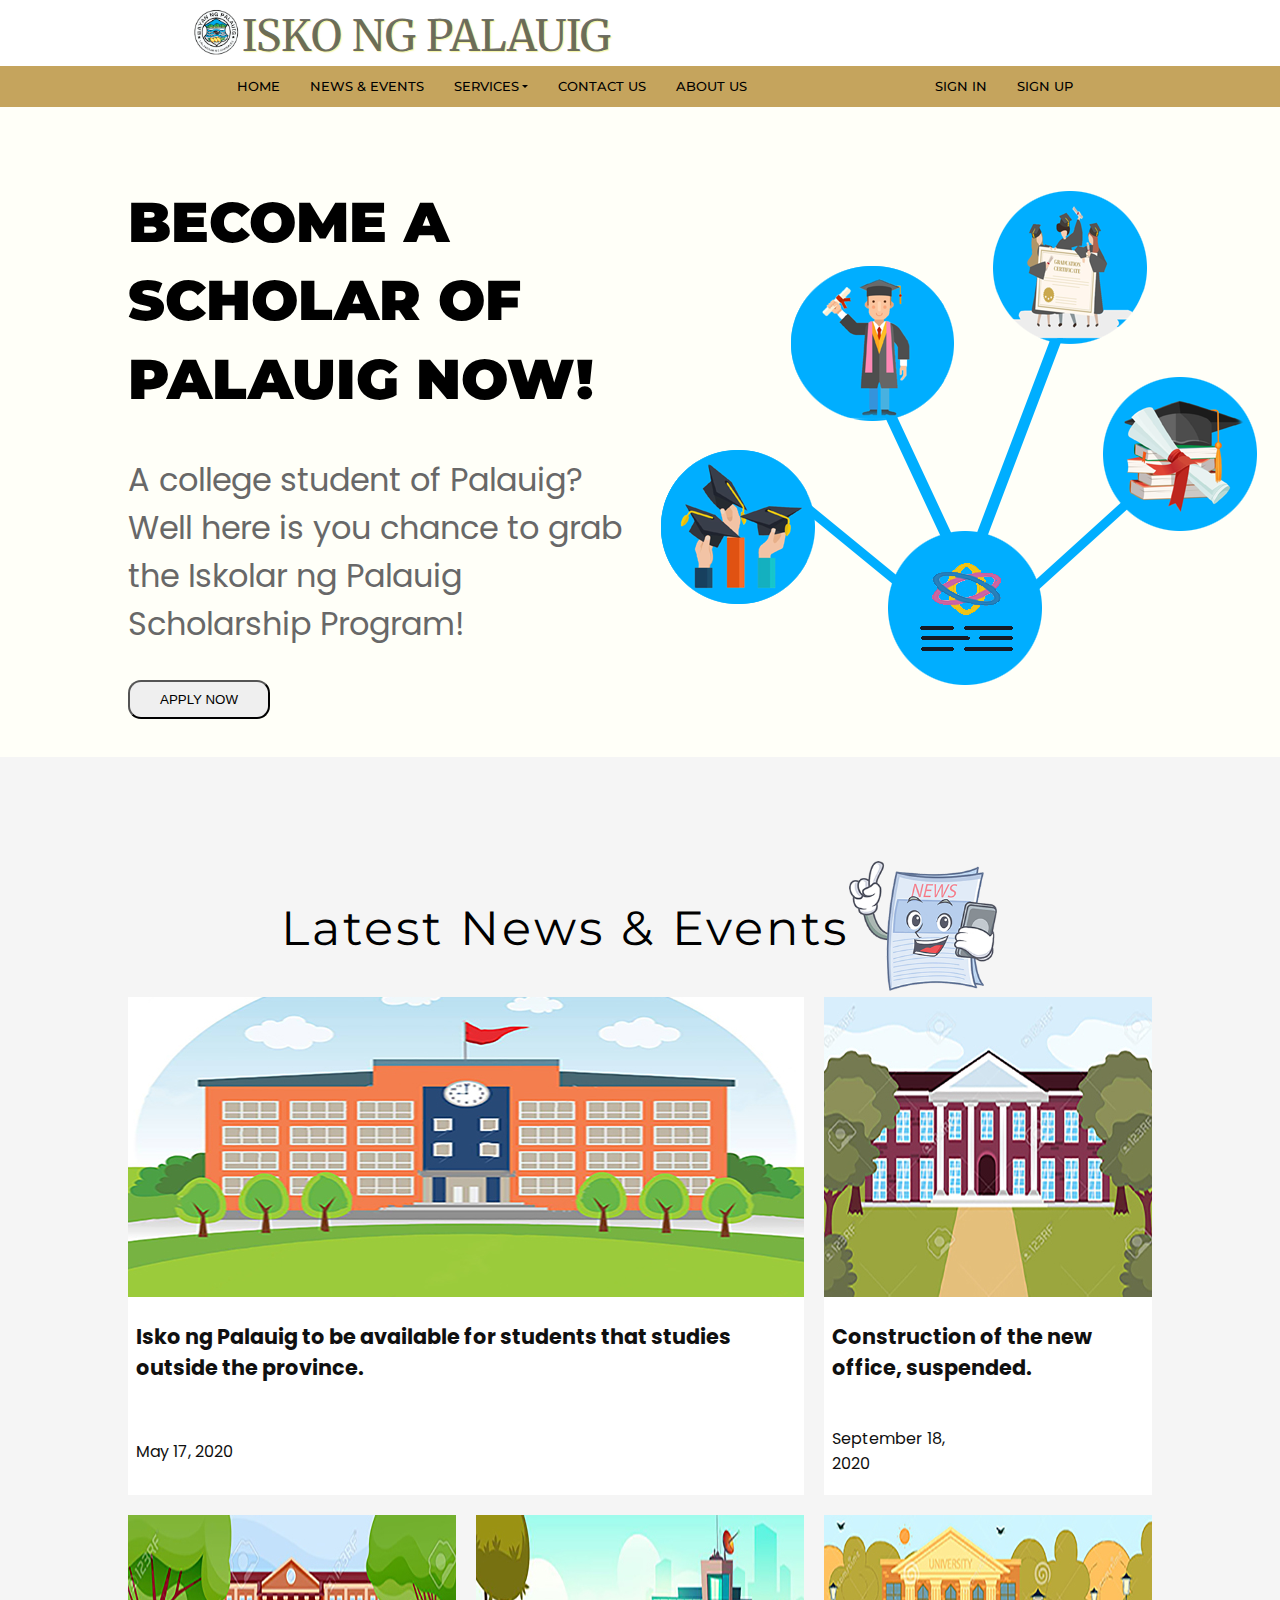
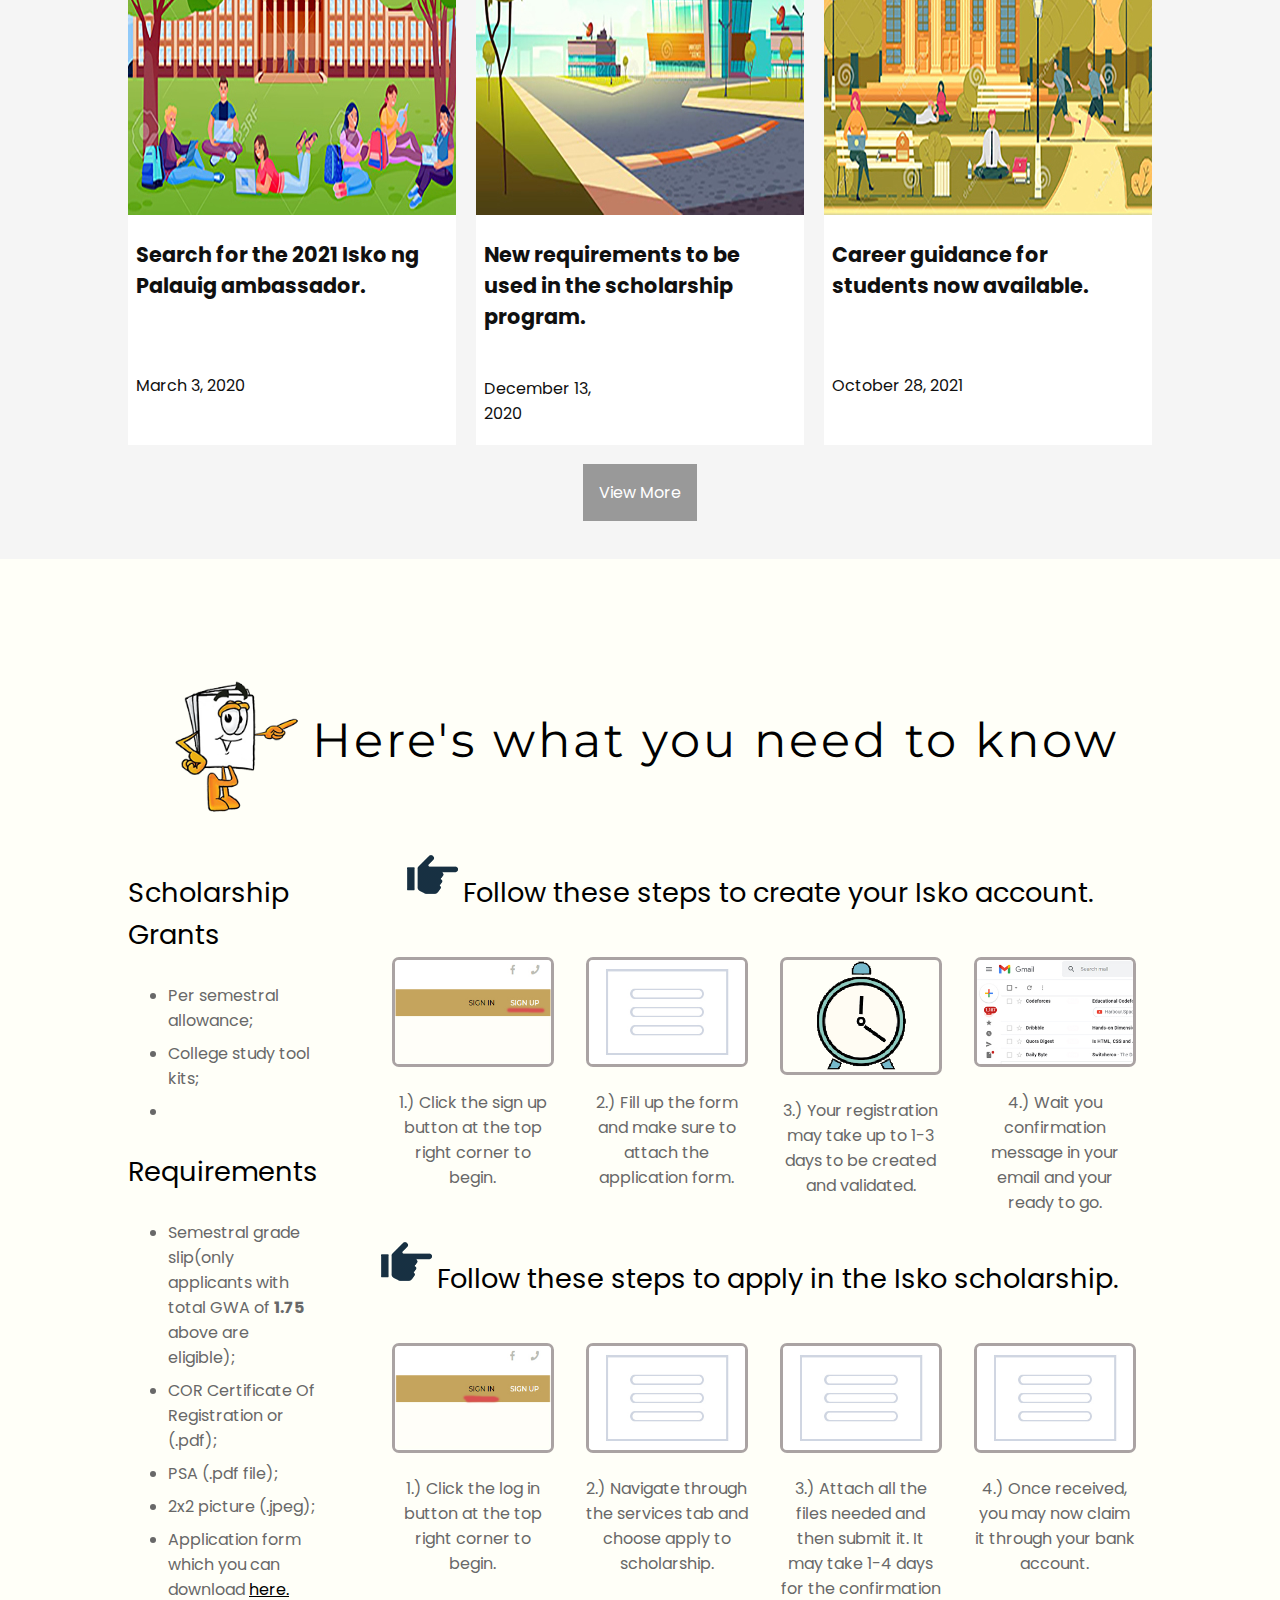
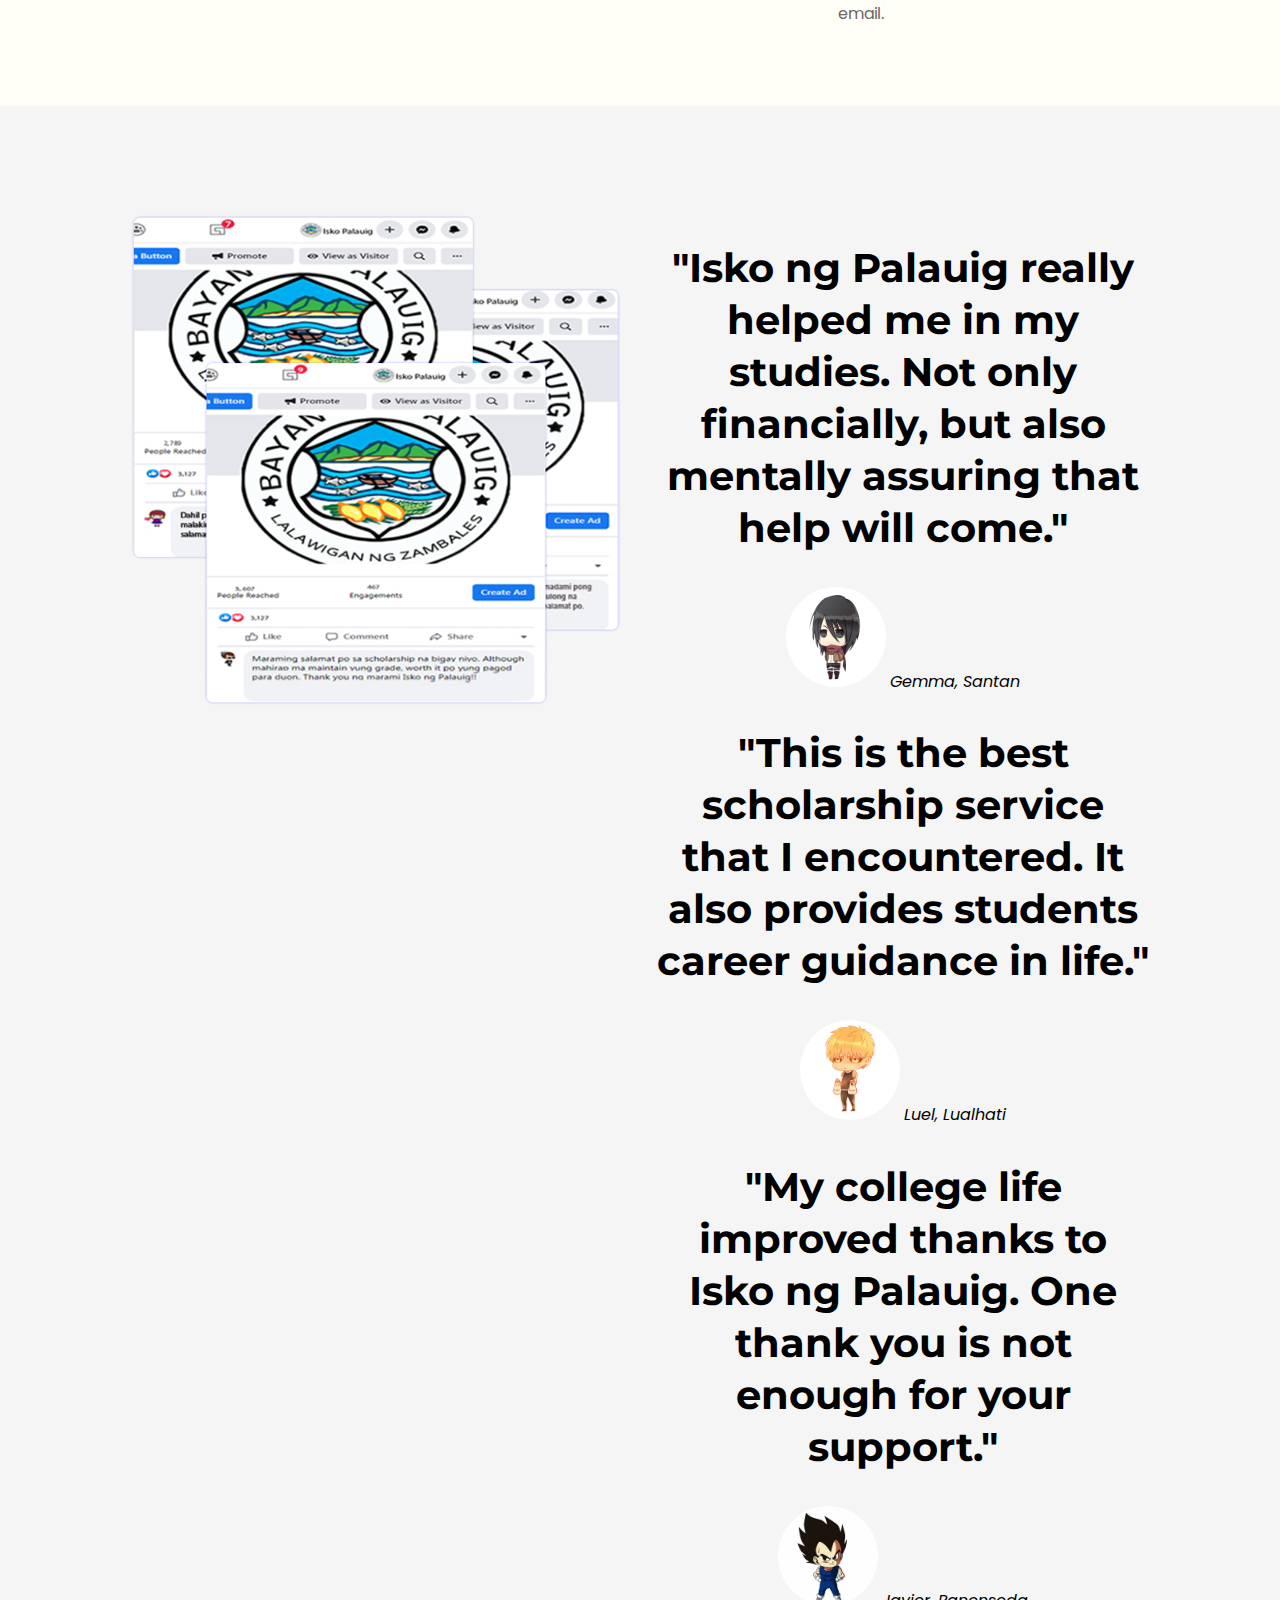
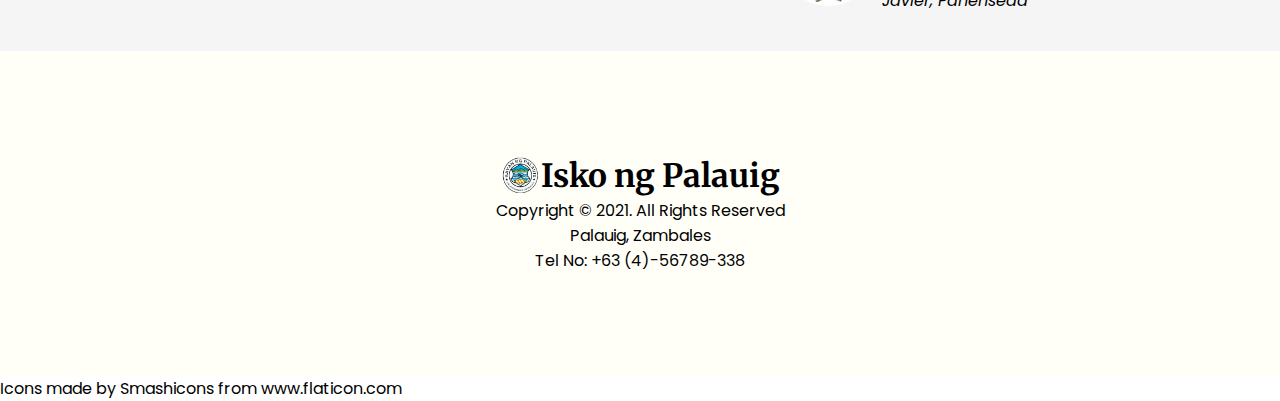
<file: index.html>
<!DOCTYPE html>
<html lang="en">

<head>
  <meta charset="UTF-8">
  <meta name="viewport" content="width=device-width, initial-scale=1.0">
  <title>Document</title>

  <!-- Link for Bootstrap Framework using cdn -->
  <link href="https://cdn.jsdelivr.net/npm/bootstrap@5.0.0-beta1/dist/css/bootstrap.min.css" rel="stylesheet"
    integrity="sha384-giJF6kkoqNQ00vy+HMDP7azOuL0xtbfIcaT9wjKHr8RbDVddVHyTfAAsrekwKmP1" crossorigin="anonymous">

  <!-- Link for fontawesome -->
  <link rel="stylesheet" href="https://pro.fontawesome.com/releases/v5.10.0/css/all.css"
    integrity="sha384-AYmEC3Yw5cVb3ZcuHtOA93w35dYTsvhLPVnYs9eStHfGJvOvKxVfELGroGkvsg+p" crossorigin="anonymous" />

  <!-- Favicon -->
  <link rel="icon" type="image/png" sizes="32x32" href="images/PALAUIG-SEAL.png">

  <!-- Link for the CSS -->
  <link rel="stylesheet" href="dest/style.css">

  <!-- Link for the fonts -->
  <link rel="preconnect" href="https://fonts.gstatic.com">
  <link
    href="https://fonts.googleapis.com/css2?family=Merriweather:wght@400;700&family=Montserrat:wght@400;500;600;700;800;900&display=swap"
    rel="stylesheet">
  <link href="https://fonts.googleapis.com/css2?family=Poppins:wght@400;700&display=swap" rel="stylesheet">
</head>

<body>
  <header class="header-here" id="header">
    <div class="top-header-container flex">
      <div class="brand-container flex">
        <img class="logo" src="images/PALAUIG-SEAL.png" alt="">
        <h2>ISKO NG PALAUIG</h2>
      </div>
      <nav class="nav-brand flex ml">
        <li><a href="#"><i class="fab fa-facebook-f awesome"></i></a></li>
        <li><a href="contact_us.html"><i class="fas fa-phone awesome"></i></a></li>
      </nav>
      <div class="menu-bar hidden ml" onclick="slideMenu()">
        <div class="menu-one"></div>
        <div class="menu-two"></div>
        <div class="menu-three"></div>
      </div>
    </div>
    <nav class="link-list-container flex">
      <ul>
        <li><a class="closing-button hidden ml" onclick="slideMenu()" href="javascript:void(0);">&#x274c;</a></li>
        <li><a href="index.html">HOME</a></li>
        <li><a href="#">NEWS & EVENTS</a></li>
        <li class="navbar-dropdown relative">
          <a class="nav-toggle" href="#" onclick="dropShow()">SERVICES</a>
          <ul id="dropMenu" class="nav-dropdown-menu">
            <li><a href="">Apply Scholarship</a></li>
            <li><a href="">Career Guidance</a></li>
            <li><a href="">Check Application</a></li>
          </ul>
        </li>
        <li><a href="contact_us.html">CONTACT US</a></li>
        <li><a href="about_us.html">ABOUT US</a></li>
      </ul>
      <div class="signers flex ml">
        <li><a href="login.html">SIGN IN</a></li>
        <li><a href="signup.html">SIGN UP</a></li>
      </div>
    </nav>
  </header>
  <main>
    <section class="landing-container">
      <div class="landing-content">
        <h1><span class="highlight">BECOME A SCHOLAR OF PALAUIG NOW!</span></h1>
        <p>A college student of Palauig?<br>Well here is you chance to grab the Iskolar ng Palauig Scholarship Program!
        </p>
        <button type="button" class="btn btn-primary">APPLY NOW</button>
      </div>
      <img class="scholar-node-img" src="images/landing.png" alt="scholarship-picture-nodes">
    </section>
    <section class="latest-events">
      <div class="title-container">
        <h2 class="heading-title">Latest News & Events</h2>
        <img src="photo/news.png" alt="A picture of news cartoon" class="title-image">
      </div>
      <div class="events-container">

        <a href="" class="event-card card-big-heading">
          <div class="card-overlay">
            <span>Read More</span>
          </div>
          <div class="card-image" style="background-image: url(photo/big-heading.jpg);"></div>
          <p class="card-title">Isko ng Palauig to be available for students that studies outside the province.</p>
          <p class="card-date">May 17, 2020</p>
        </a>

        <a href="" class="event-card">
          <div class="card-overlay">
            <span>Read More</span>
          </div>
          <div class="card-image" style="background-image: url(photo/medium-heading1.jpg);"></div>
          <p class="card-title">Construction of the new office, suspended.</p>
          <p class="card-date">September 18, 2020</p>
        </a>

        <a href="" class="event-card">
          <div class="card-overlay">
            <span>Read More</span>
          </div>
          <div class="card-image" style="background-image: url(photo/medium-heading2.jpg);"></div>
          <p class="card-title">Search for the 2021 Isko ng Palauig ambassador.</p>
          <p class="card-date">March 3, 2020</p>
        </a>

        <a href="" class="event-card">
          <div class="card-overlay">
            <span>Read More</span>
          </div>
          <div class="card-image" style="background-image: url(photo/small-1.jpg);"></div>
          <p class="card-title">New requirements to be used in the scholarship program.</p>
          <p class="card-date">December 13, 2020</p>
        </a>

        <a href="" class="event-card">
          <div class="card-overlay">
            <span>Read More</span>
          </div>
          <div class="card-image" style="background-image: url(photo/small-2.jpg);"></div>
          <p class="card-title">Career guidance for students now available.</p>
          <p class="card-date">October 28, 2021</p>
        </a>

      </div>
      <a href="#" class="view-more">View More</a>
    </section>
    <section class="instruction">
      <div class="title-container">
        <img src="photo/instruction.png" alt="A picture of cartoon book" class="title-image">
        <h2 class="heading-title">Here's what you need to know</h2>
      </div>
      <div class="instruction__body">
        <div class="instruction__grant_req_container">


          <p class="instruction__title">Scholarship Grants</p>
          <ul class="instruction__grant_req">
            <li class="instruction__items">Per semestral allowance;</li>
            <li class="instruction__items">College study tool kits;</li>
            <li class="instruction__items"></li>
          </ul>


          <p class="instruction__title">Requirements</p>
          <ul class="instruction__grant_req">
            <li class="instruction__items">Semestral grade slip(only applicants with total GWA of <strong>1.75</strong>
              above are eligible);</li>
            <li class="instruction__items">COR Certificate Of Registration or (.pdf);</li>
            <li class="instruction__items">PSA (.pdf file);</li>
            <li class="instruction__items">2x2 picture (.jpeg);</li>
            <li class="instruction__items">Application form which you can download <a href="#"
                class="instruction__application_form">here.</a></li>
          </ul>


        </div>
        <div class="instruction__follow_steps_container">

          <div class="instruction__title_container">
            <img src="photo/right.png" alt="A picture of cartoon hand pointing right"
              class="instruction__pointing_right">
            <p class="instruction__title">Follow these steps to create your Isko account.</p>
          </div>
          <div class="instruction__steps_container">
            <div class="instruction__steps">
              <img src="images/steps_images/step1.jpg" alt="" class="instruction__step_image">
              <p class="instruction__description">1.) Click the sign up button at the top right corner to begin.</p>
            </div>
            <div class="instruction__steps">
              <img src="photo/step.jpg" alt="" class="instruction__step_image">
              <p class="instruction__description">2.) Fill up the form and make sure to attach the application form.</p>
            </div>
            <div class="instruction__steps">
              <img src="images/steps_images/step3.png" alt="" class="instruction__step_image">
              <p class="instruction__description">3.) Your registration may take up to 1-3 days to be created and
                validated.</p>
            </div>
            <div class="instruction__steps">
              <img src="images/steps_images/step4.jpg" alt="" class="instruction__step_image">
              <p class="instruction__description">4.) Wait you confirmation message in your email and your ready to go.
              </p>
            </div>
          </div>

          <div class="instruction__title_container">
            <img src="photo/right.png" alt="A picture of cartoon hand pointing right"
              class="instruction__pointing_right">
            <p class="instruction__title">Follow these steps to apply in the Isko scholarship.</p>
          </div>
          <div class="instruction__steps_container">
            <div class="instruction__steps">
              <img src="images/steps_images/step5.jpg" alt="" class="instruction__step_image">
              <p class="instruction__description">1.) Click the log in button at the top right corner to begin.</p>
            </div>
            <div class="instruction__steps">
              <img src="photo/step.jpg" alt="" class="instruction__step_image">
              <p class="instruction__description">2.) Navigate through the services tab and choose apply to scholarship.
              </p>
            </div>
            <div class="instruction__steps">
              <img src="photo/step.jpg" alt="" class="instruction__step_image">
              <p class="instruction__description">3.) Attach all the files needed and then submit it. It may take 1-4 days for the confirmation email.</p>
            </div>
            <div class="instruction__steps">
              <img src="photo/step.jpg" alt="" class="instruction__step_image">
              <p class="instruction__description">4.) Once received, you may now claim it through your bank account.</p>
            </div>
          </div>

        </div>
      </div>
    </section>
    <section class="testimonials">
      <div class="testimonials__body">
        <img src="photo/testimonials.png" alt="" class="testimonials__image">
        <div class="testimonials__container">
          <div id="carouselExampleSlidesOnly" class="carousel slide" data-bs-ride="carousel" data-bs-interval="5000">
            <div class="carousel-inner">
              <div class="carousel-item active ta-center">
                <h2 class="testimonials__quote">"Isko ng Palauig really helped me in my studies. Not only financially,
                  but also mentally assuring that help will come."</h2>
                <img class="testimonials__person_img" src="images/Gemma.jpg" alt="lady-profile">
                <em>Gemma, Santan</em>
              </div>
              <div class="carousel-item ta-center">
                <h2 class="testimonials__quote">"This is the best scholarship service that I encountered. It also
                  provides students career guidance in life."</h2>
                <img class="testimonials__person_img" src="images/Luel.jpg" alt="boy-profile">
                <em>Luel, Lualhati</em>
              </div>
              <div class="carousel-item ta-center">
                <h2 class="testimonials__quote">"My college life improved thanks to Isko ng Palauig. One thank you is
                  not enough for your support."</h2>
                <img class="testimonials__person_img" src="images/Javier.jpg" alt="boy-profile">
                <em>Javier, Panenseda</em>
              </div>
            </div>
          </div>
        </div>
      </div>
    </section>
  </main>
  <footer class="footer">
    <div class="footer__title_container">
      <img src="images/PALAUIG-SEAL.png" alt="Logo of Isko ng Palauig" class="footer__logo">
      <p class="footer__title">Isko ng Palauig</p>
    </div>
    <p class="">Copyright © 2021. All Rights Reserved</p>
    <p class="">Palauig, Zambales</p>
    <p class="">Tel No: +63 (4)-56789-338 </p>
  </footer>
  <div>Icons made by <a href="https://www.flaticon.com/authors/smashicons" title="Smashicons">Smashicons</a> from <a
      href="https://www.flaticon.com/" title="Flaticon">www.flaticon.com</a></div>

  <!-- Bootstrap JS -->
  <script src="https://cdn.jsdelivr.net/npm/@popperjs/core@2.5.4/dist/umd/popper.min.js"
    integrity="sha384-q2kxQ16AaE6UbzuKqyBE9/u/KzioAlnx2maXQHiDX9d4/zp8Ok3f+M7DPm+Ib6IU" crossorigin="anonymous">
  </script>
  <script src="https://cdn.jsdelivr.net/npm/bootstrap@5.0.0-beta1/dist/js/bootstrap.min.js"
    integrity="sha384-pQQkAEnwaBkjpqZ8RU1fF1AKtTcHJwFl3pblpTlHXybJjHpMYo79HY3hIi4NKxyj" crossorigin="anonymous">
  </script>
  <!-- Link for the JS script/scripts -->
  <script src="app/js/script.js"></script>
</body>

</html>
</file>
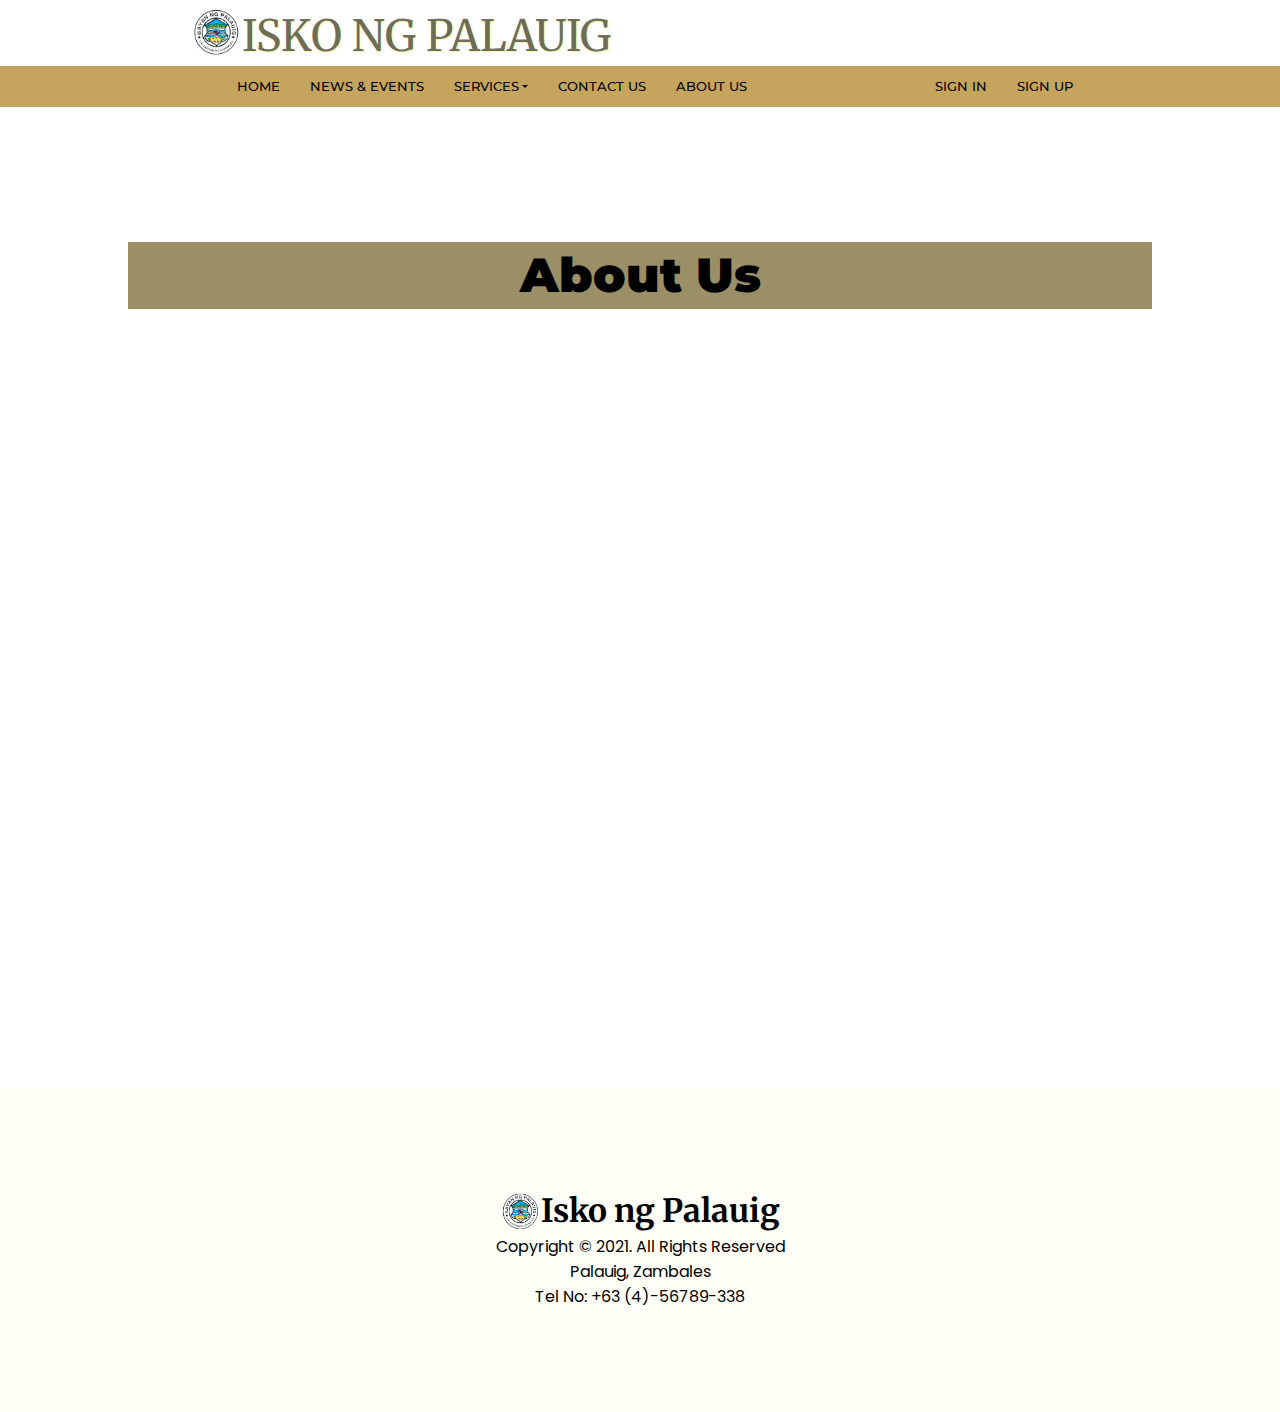
<file: about_us.html>
<!DOCTYPE html>
<html lang="en">

<head>
  <meta charset="UTF-8">
  <meta name="viewport" content="width=device-width, initial-scale=1.0">
  <title>Document</title>

  <!-- Link for Bootstrap Framework using cdn -->
  <link href="https://cdn.jsdelivr.net/npm/bootstrap@5.0.0-beta1/dist/css/bootstrap.min.css" rel="stylesheet"
    integrity="sha384-giJF6kkoqNQ00vy+HMDP7azOuL0xtbfIcaT9wjKHr8RbDVddVHyTfAAsrekwKmP1" crossorigin="anonymous">

  <!-- Link for fontawesome -->
  <link rel="stylesheet" href="https://pro.fontawesome.com/releases/v5.10.0/css/all.css"
    integrity="sha384-AYmEC3Yw5cVb3ZcuHtOA93w35dYTsvhLPVnYs9eStHfGJvOvKxVfELGroGkvsg+p" crossorigin="anonymous" />

  <!-- Favicon -->
  <link rel="icon" type="image/png" sizes="32x32" href="images/PALAUIG-SEAL.png">

  <!-- Link for the CSS -->
  <link rel="stylesheet" href="dest/style.css">

  <!-- Link for the fonts -->
  <link rel="preconnect" href="https://fonts.gstatic.com">
  <link
    href="https://fonts.googleapis.com/css2?family=Merriweather:wght@400;700&family=Montserrat:wght@400;500;600;700;800;900&display=swap"
    rel="stylesheet">
  <link href="https://fonts.googleapis.com/css2?family=Poppins:wght@400;700&display=swap" rel="stylesheet">
</head>

<body>
  <header class="header-here" id="header">
    <div class="top-header-container flex">
      <div class="brand-container flex">
        <img class="logo" src="images/PALAUIG-SEAL.png" alt="">
        <h2>ISKO NG PALAUIG</h2>
      </div>
      <nav class="nav-brand flex ml">
        <li><a href="#"><i class="fab fa-facebook-f awesome"></i></a></li>
        <li><a href="contact_us.html"><i class="fas fa-phone awesome"></i></a></li>
      </nav>
      <div class="menu-bar hidden ml" onclick="slideMenu()">
        <div class="menu-one"></div>
        <div class="menu-two"></div>
        <div class="menu-three"></div>
      </div>
    </div>
    <nav class="link-list-container flex">
      <ul>
        <li><a class="closing-button hidden ml" onclick="slideMenu()" href="javascript:void(0);">&#x274c;</a></li>
        <li><a href="index.html">HOME</a></li>
        <li><a href="#">NEWS & EVENTS</a></li>
        <li class="navbar-dropdown relative">
          <a class="nav-toggle" href="#" onclick="dropShow()">SERVICES</a>
          <ul id="dropMenu" class="nav-dropdown-menu">
            <li><a href="#">Apply Scholarship</a></li>
            <li><a href="#">Career Guidance</a></li>
            <li><a href="#">Check Application</a></li>
          </ul>
        </li>
        <li><a href="contact_us.html">CONTACT US</a></li>
        <li><a href="about_us.html">ABOUT US</a></li>
      </ul>
      <div class="signers flex ml">
        <li><a href="login.html">SIGN IN</a></li>
        <li><a href="signup.html">SIGN UP</a></li>
      </div>
    </nav>
  </header>
  <main>
   <div class="about_us">
      <h1 class="about_us__title">About Us</h1>
   </div>
  </main>
  <footer class="footer">
    <div class="footer__title_container">
      <img src="images/PALAUIG-SEAL.png" alt="Logo of Isko ng Palauig" class="footer__logo">
      <p class="footer__title">Isko ng Palauig</p>
    </div>
    <p class="">Copyright © 2021. All Rights Reserved</p>
    <p class="">Palauig, Zambales</p>
    <p class="">Tel No: +63 (4)-56789-338 </p>
  </footer>
  
  <!-- Bootstrap JS -->
  <script src="https://cdn.jsdelivr.net/npm/@popperjs/core@2.5.4/dist/umd/popper.min.js"
    integrity="sha384-q2kxQ16AaE6UbzuKqyBE9/u/KzioAlnx2maXQHiDX9d4/zp8Ok3f+M7DPm+Ib6IU" crossorigin="anonymous">
  </script>
  <script src="https://cdn.jsdelivr.net/npm/bootstrap@5.0.0-beta1/dist/js/bootstrap.min.js"
    integrity="sha384-pQQkAEnwaBkjpqZ8RU1fF1AKtTcHJwFl3pblpTlHXybJjHpMYo79HY3hIi4NKxyj" crossorigin="anonymous">
  </script>
  <!-- Link for the JS script/scripts -->
  <script src="app/js/script.js"></script>
</body>

</html>
</file>
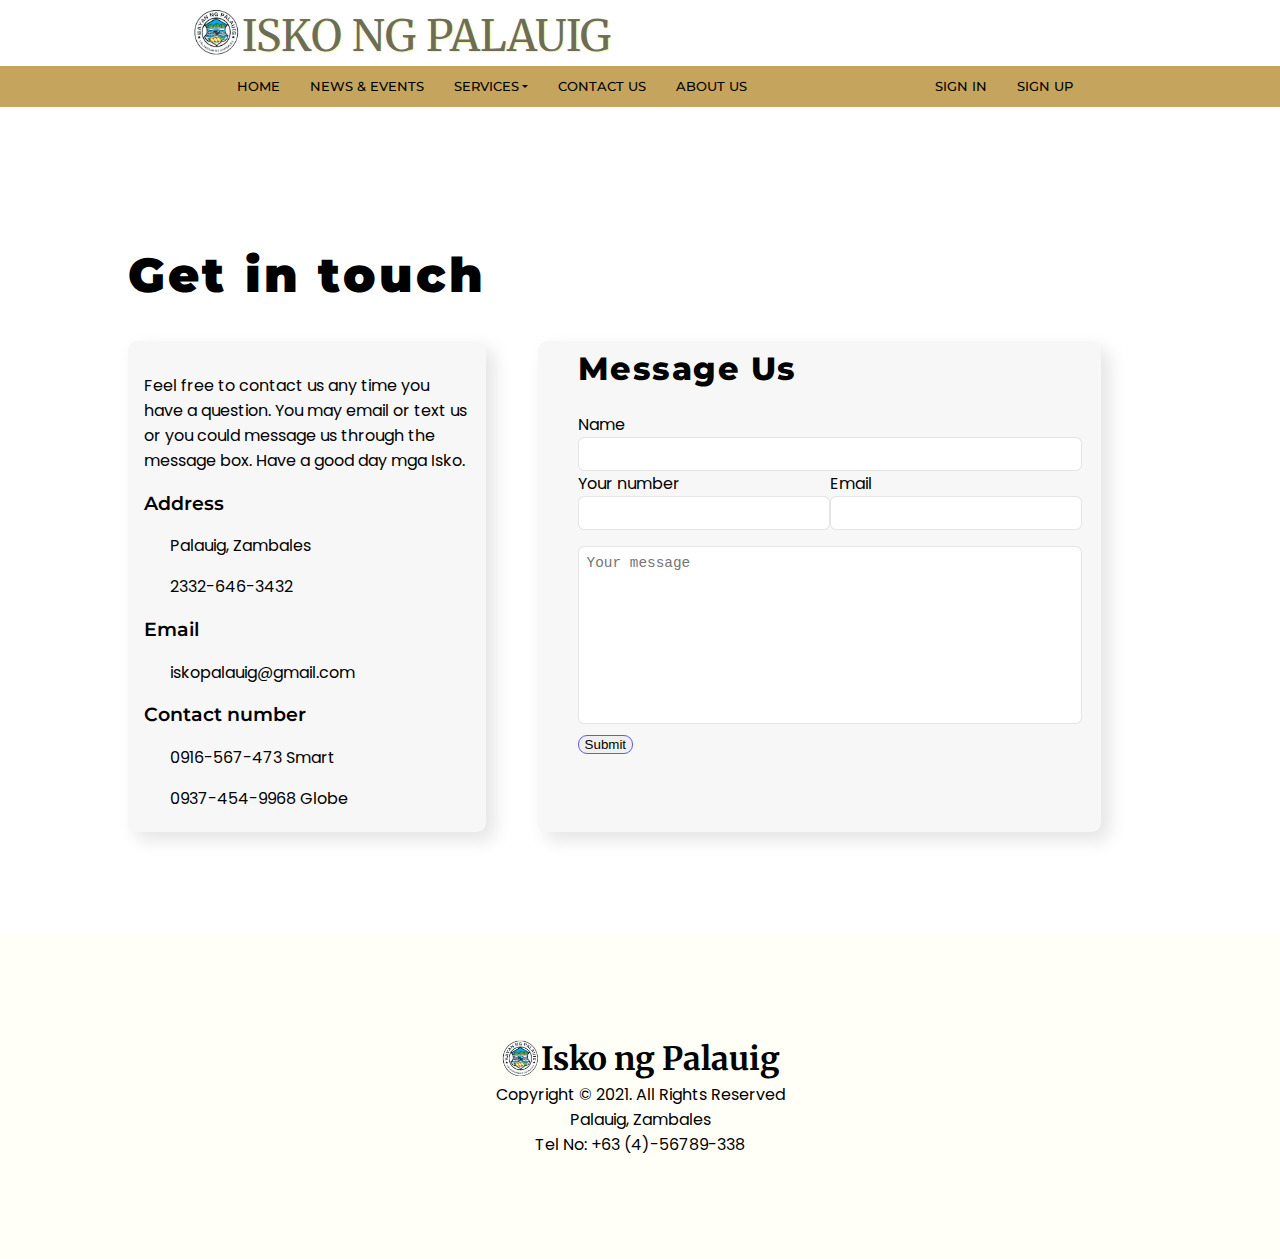
<file: contact_us.html>
<!DOCTYPE html>
<html lang="en">

<head>
  <meta charset="UTF-8">
  <meta name="viewport" content="width=device-width, initial-scale=1.0">
  <title>Document</title>

  <!-- Link for Bootstrap Framework using cdn -->
  <link href="https://cdn.jsdelivr.net/npm/bootstrap@5.0.0-beta1/dist/css/bootstrap.min.css" rel="stylesheet"
    integrity="sha384-giJF6kkoqNQ00vy+HMDP7azOuL0xtbfIcaT9wjKHr8RbDVddVHyTfAAsrekwKmP1" crossorigin="anonymous">

  <!-- Link for fontawesome -->
  <link rel="stylesheet" href="https://pro.fontawesome.com/releases/v5.10.0/css/all.css"
    integrity="sha384-AYmEC3Yw5cVb3ZcuHtOA93w35dYTsvhLPVnYs9eStHfGJvOvKxVfELGroGkvsg+p" crossorigin="anonymous" />

  <!-- Favicon -->
  <link rel="icon" type="image/png" sizes="32x32" href="images/PALAUIG-SEAL.png">

  <!-- Link for the CSS -->
  <link rel="stylesheet" href="dest/style.css">

  <!-- Link for the fonts -->
  <link rel="preconnect" href="https://fonts.gstatic.com">
  <link
    href="https://fonts.googleapis.com/css2?family=Merriweather:wght@400;700&family=Montserrat:wght@400;500;600;700;800;900&display=swap"
    rel="stylesheet">
  <link href="https://fonts.googleapis.com/css2?family=Poppins:wght@400;700&display=swap" rel="stylesheet">
</head>

<body>
  <header class="header-here" id="header">
    <div class="top-header-container flex">
      <div class="brand-container flex">
        <img class="logo" src="images/PALAUIG-SEAL.png" alt="">
        <h2>ISKO NG PALAUIG</h2>
      </div>
      <nav class="nav-brand flex ml">
        <li><a href="#"><i class="fab fa-facebook-f awesome"></i></a></li>
        <li><a href="contact_us.html"><i class="fas fa-phone awesome"></i></a></li>
      </nav>
      <div class="menu-bar hidden ml" onclick="slideMenu()">
        <div class="menu-one"></div>
        <div class="menu-two"></div>
        <div class="menu-three"></div>
      </div>
    </div>
    <nav class="link-list-container flex">
      <ul>
        <li><a class="closing-button hidden ml" onclick="slideMenu()" href="javascript:void(0);">&#x274c;</a></li>
        <li><a href="index.html">HOME</a></li>
        <li><a href="#">NEWS & EVENTS</a></li>
        <li class="navbar-dropdown relative">
          <a class="nav-toggle" href="#" onclick="dropShow()">SERVICES</a>
          <ul id="dropMenu" class="nav-dropdown-menu">
            <li><a href="#">Apply Scholarship</a></li>
            <li><a href="#">Career Guidance</a></li>
            <li><a href="#">Check Application</a></li>
          </ul>
        </li>
        <li><a href="contact_us.html">CONTACT US</a></li>
        <li><a href="about_us.html">ABOUT US</a></li>
      </ul>
      <div class="signers flex ml">
        <li><a href="login.html">SIGN IN</a></li>
        <li><a href="signup.html">SIGN UP</a></li>
      </div>
    </nav>
  </header>
  <main>
    <div class="contact landing-padding">
      <h1 class="contact__title landing-title ">Get in touch</h1>
      <div class="contact__main_container">
        <div class="contact__isko_info_container">
          <div class="contact__plain_container landing-form">
            <p class="contact__info_header">Feel free to contact us any time you have a question. You may email or text
              us or you could message us through the message box. Have a good day mga Isko.</p>
            <h3 class="contact__info_title">Address</h3>
            <p class="contact__description"><i class="fas fa-map-marker-alt info-logo"
                style="color: rgb(238, 58, 58);"></i>Palauig, Zambales</p>
            <p class="contact__description"><i class="fas fa-phone-alt info-logo"
                style="color: rgb(238, 58, 58);"></i>2332-646-3432</p>
            <h3 class="contact__info_title">Email</h3>
            <p class="contact__description"><i class="far fa-envelope info-logo"
                style="color: rgb(238, 58, 58);"></i>iskopalauig@gmail.com</p>
            <h3 class="contact__info_title">Contact number</h3>
            <p class="contact__description"><i class="fas fa-mobile-alt info-logo"
                style="color: rgb(238, 58, 58);"></i>0916-567-473 Smart</p>
            <p class="contact__description"><i class="fas fa-mobile-alt info-logo"
                style="color: rgb(238, 58, 58);"></i>0937-454-9968 Globe</p>
          </div>
        </div>
        <div class="contact__message_us_container landing-form">
          <h3 class="contact__message_us_title">Message Us</h3>
          <form action="#" class="contact__message_form">
            <label for="sender-name">Name </label>
            <input id="sender-name" class="contact__input landing-input-text" type="text">
            <div class="contact__number_email_container">
              <div class="contact__number_email">
                <label for="sender-number">Your number</label>
                <input id="sender-number" class="contact__input landing-input-text" type="text">
              </div>
              <div class="contact__number_email">
                <label for="sender-email">Email</label>
                <input id="sender-email" class="contact__input landing-input-text" type="text">
              </div>
            </div>
            <textarea class="contact__message landing-input-text" name="" id="" cols="30" rows="10"
              placeholder="Your message"></textarea>
            <input class="contact__form_button btn btn-primary" type="submit">
          </form>
        </div>
      </div>
    </div>
  </main>
  <footer class="footer">
    <div class="footer__title_container">
      <img src="images/PALAUIG-SEAL.png" alt="Logo of Isko ng Palauig" class="footer__logo">
      <p class="footer__title">Isko ng Palauig</p>
    </div>
    <p class="">Copyright © 2021. All Rights Reserved</p>
    <p class="">Palauig, Zambales</p>
    <p class="">Tel No: +63 (4)-56789-338 </p>
  </footer>

  <!-- Bootstrap JS -->
  <script src="https://cdn.jsdelivr.net/npm/@popperjs/core@2.5.4/dist/umd/popper.min.js"
    integrity="sha384-q2kxQ16AaE6UbzuKqyBE9/u/KzioAlnx2maXQHiDX9d4/zp8Ok3f+M7DPm+Ib6IU" crossorigin="anonymous">
  </script>
  <script src="https://cdn.jsdelivr.net/npm/bootstrap@5.0.0-beta1/dist/js/bootstrap.min.js"
    integrity="sha384-pQQkAEnwaBkjpqZ8RU1fF1AKtTcHJwFl3pblpTlHXybJjHpMYo79HY3hIi4NKxyj" crossorigin="anonymous">
  </script>
  <!-- Link for the JS script/scripts -->
  <script src="app/js/script.js"></script>
</body>

</html>
</file>
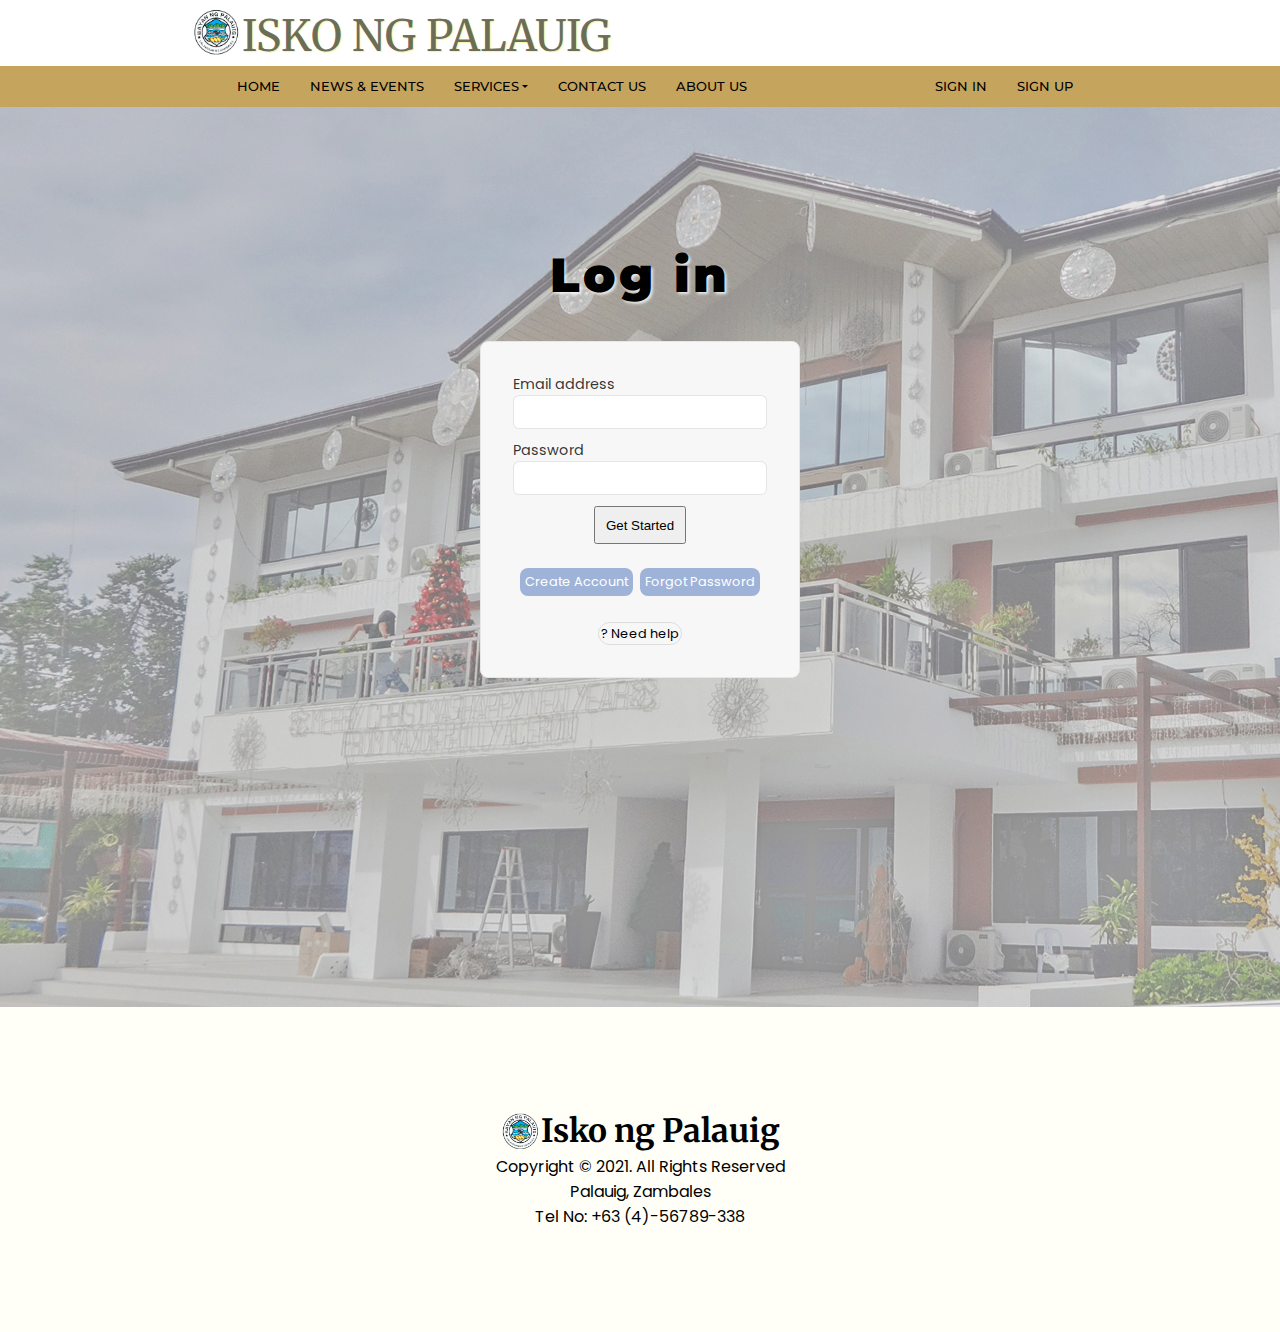
<file: login.html>
<!DOCTYPE html>
<html lang="en">

<head>
  <meta charset="UTF-8">
  <meta name="viewport" content="width=device-width, initial-scale=1.0">
  <title>Document</title>

  <!-- Link for Bootstrap Framework using cdn -->
  <link href="https://cdn.jsdelivr.net/npm/bootstrap@5.0.0-beta1/dist/css/bootstrap.min.css" rel="stylesheet"
    integrity="sha384-giJF6kkoqNQ00vy+HMDP7azOuL0xtbfIcaT9wjKHr8RbDVddVHyTfAAsrekwKmP1" crossorigin="anonymous">

  <!-- Link for fontawesome -->
  <link rel="stylesheet" href="https://pro.fontawesome.com/releases/v5.10.0/css/all.css"
    integrity="sha384-AYmEC3Yw5cVb3ZcuHtOA93w35dYTsvhLPVnYs9eStHfGJvOvKxVfELGroGkvsg+p" crossorigin="anonymous" />

  <!-- Favicon -->
  <link rel="icon" type="image/png" sizes="32x32" href="images/PALAUIG-SEAL.png">

  <!-- Link for the CSS -->
  <link rel="stylesheet" href="dest/style.css">

  <!-- Link for the fonts -->
  <link rel="preconnect" href="https://fonts.gstatic.com">
  <link
    href="https://fonts.googleapis.com/css2?family=Merriweather:wght@400;700&family=Montserrat:wght@400;500;600;700;800;900&display=swap"
    rel="stylesheet">
  <link href="https://fonts.googleapis.com/css2?family=Poppins:wght@400;700&display=swap" rel="stylesheet">
</head>

<body>
  <header class="header-here" id="header">
    <div class="top-header-container flex">
      <div class="brand-container flex">
        <img class="logo" src="images/PALAUIG-SEAL.png" alt="">
        <h2>ISKO NG PALAUIG</h2>
      </div>
      <nav class="nav-brand flex ml">
        <li><a href="#"><i class="fab fa-facebook-f awesome"></i></a></li>
        <li><a href="contact_us.html"><i class="fas fa-phone awesome"></i></a></li>
      </nav>
      <div class="menu-bar hidden ml" onclick="slideMenu()">
        <div class="menu-one"></div>
        <div class="menu-two"></div>
        <div class="menu-three"></div>
      </div>
    </div>
    <nav class="link-list-container flex">
      <ul>
        <li><a class="closing-button hidden ml" onclick="slideMenu()" href="javascript:void(0);">&#x274c;</a></li>
        <li><a href="index.html">HOME</a></li>
        <li><a href="#">NEWS & EVENTS</a></li>
        <li class="navbar-dropdown relative">
          <a class="nav-toggle" href="#" onclick="dropShow()">SERVICES</a>
          <ul id="dropMenu" class="nav-dropdown-menu">
            <li><a href="#">Apply Scholarship</a></li>
            <li><a href="#">Career Guidance</a></li>
            <li><a href="#">Check Application</a></li>
          </ul>
        </li>
        <li><a href="contact_us.html">CONTACT US</a></li>
        <li><a href="about_us.html">ABOUT US</a></li>
      </ul>
      <div class="signers flex ml">
        <li><a href="login.html">SIGN IN</a></li>
        <li><a href="signup.html">SIGN UP</a></li>
      </div>
    </nav>
  </header>
  <main>
    <div class="login landing-padding">
      <h1 class="landing-title">Log in</h1>
      <form action="#" class="login__form landing-form" target="blank">
        <label for="login-email" class="login__label">Email address</label>
        <input id="login-email" type="text" class="login__input_text landing-input-text">
        <label for="login-password" class="login__label">Password</label>
        <input id="login-password" type="password" class="login__input_text landing-input-text">
        <button type="submit" class="btn btn-primary login__button">Get Started</button>
        <div class="login__forgot_container">
          <a href="signup.html" class="login__redirect">Create Account</a>
          <a href="#" class="login__redirect">Forgot Password</a>
        </div>
        <a href="" class="login__help">? Need help</a>
      </form>
    </div>
  </main>
  <footer class="footer">
    <div class="footer__title_container">
      <img src="images/PALAUIG-SEAL.png" alt="Logo of Isko ng Palauig" class="footer__logo">
      <p class="footer__title">Isko ng Palauig</p>
    </div>
    <p class="">Copyright © 2021. All Rights Reserved</p>
    <p class="">Palauig, Zambales</p>
    <p class="">Tel No: +63 (4)-56789-338 </p>
  </footer>
  
  <!-- Bootstrap JS -->
  <script src="https://cdn.jsdelivr.net/npm/@popperjs/core@2.5.4/dist/umd/popper.min.js"
    integrity="sha384-q2kxQ16AaE6UbzuKqyBE9/u/KzioAlnx2maXQHiDX9d4/zp8Ok3f+M7DPm+Ib6IU" crossorigin="anonymous">
  </script>
  <script src="https://cdn.jsdelivr.net/npm/bootstrap@5.0.0-beta1/dist/js/bootstrap.min.js"
    integrity="sha384-pQQkAEnwaBkjpqZ8RU1fF1AKtTcHJwFl3pblpTlHXybJjHpMYo79HY3hIi4NKxyj" crossorigin="anonymous">
  </script>
  <!-- Link for the JS script/scripts -->
  <script src="app/js/script.js"></script>
</body>

</html>
</file>
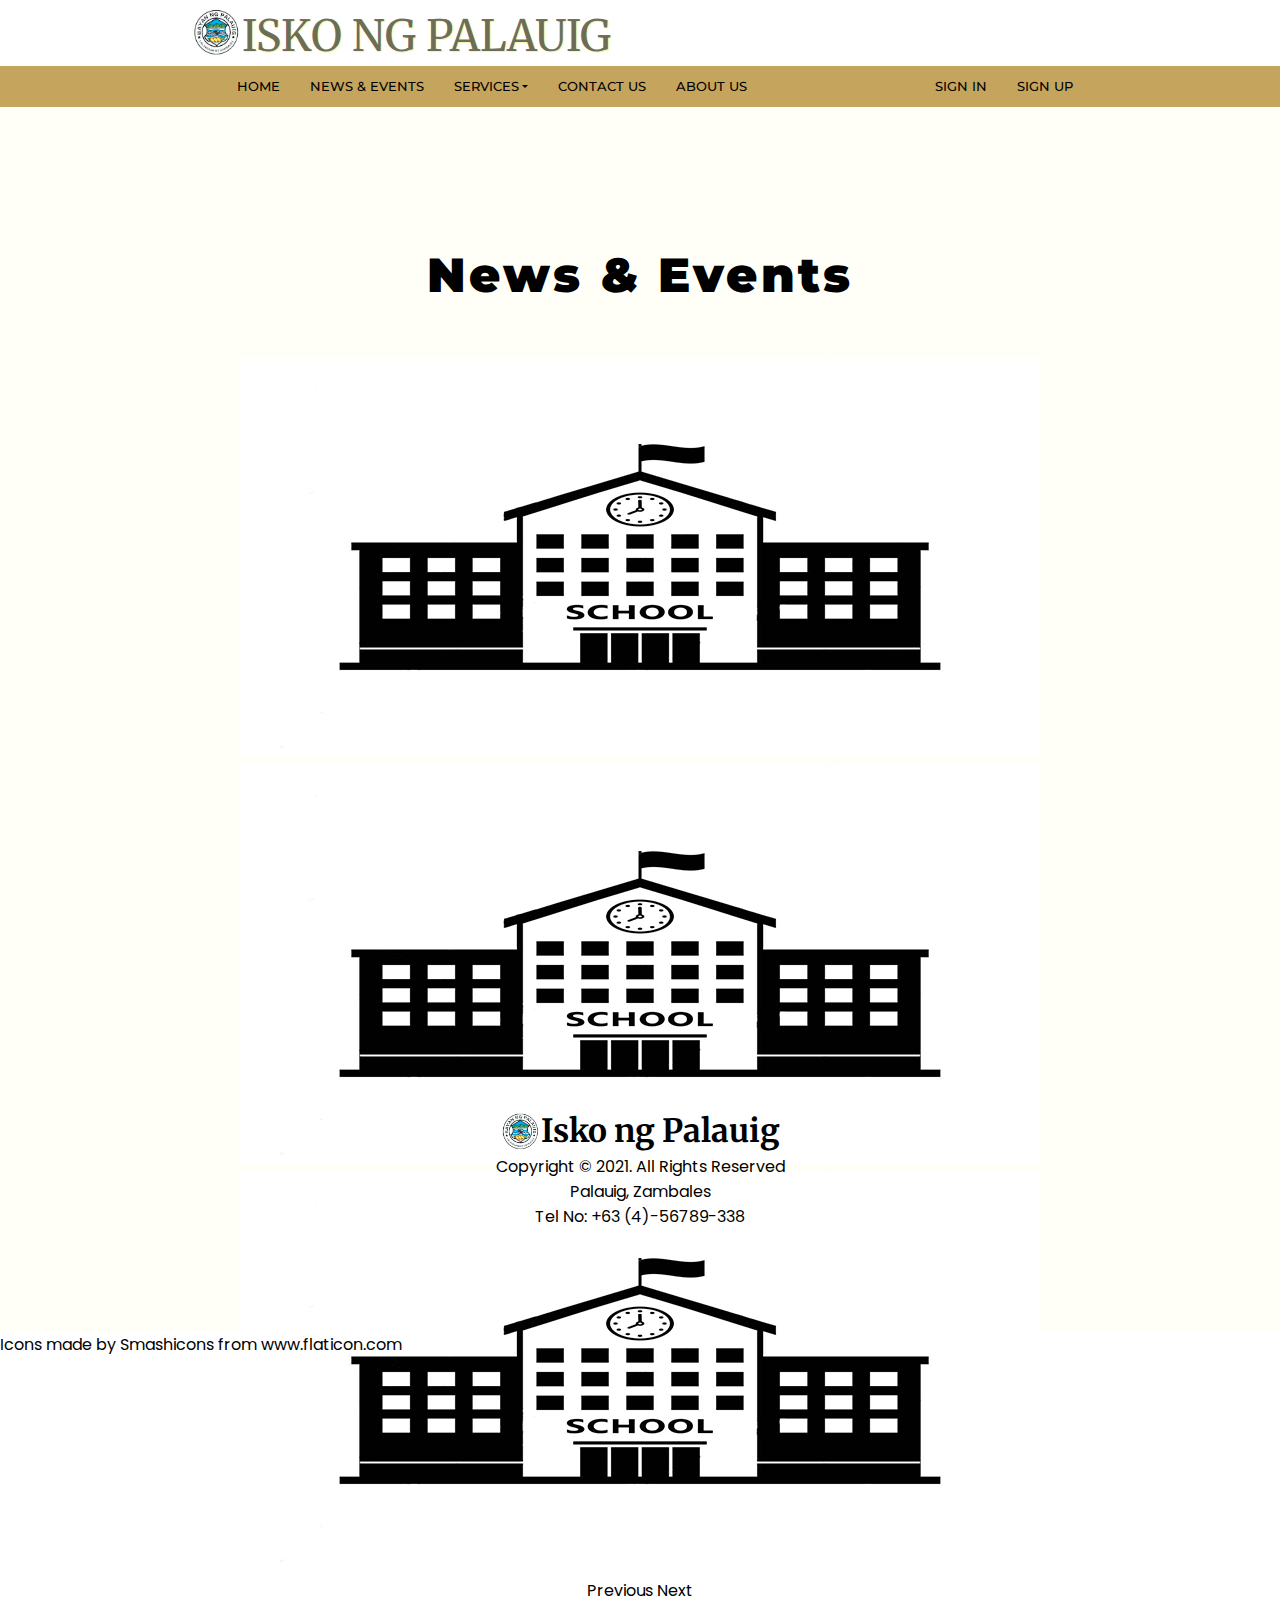
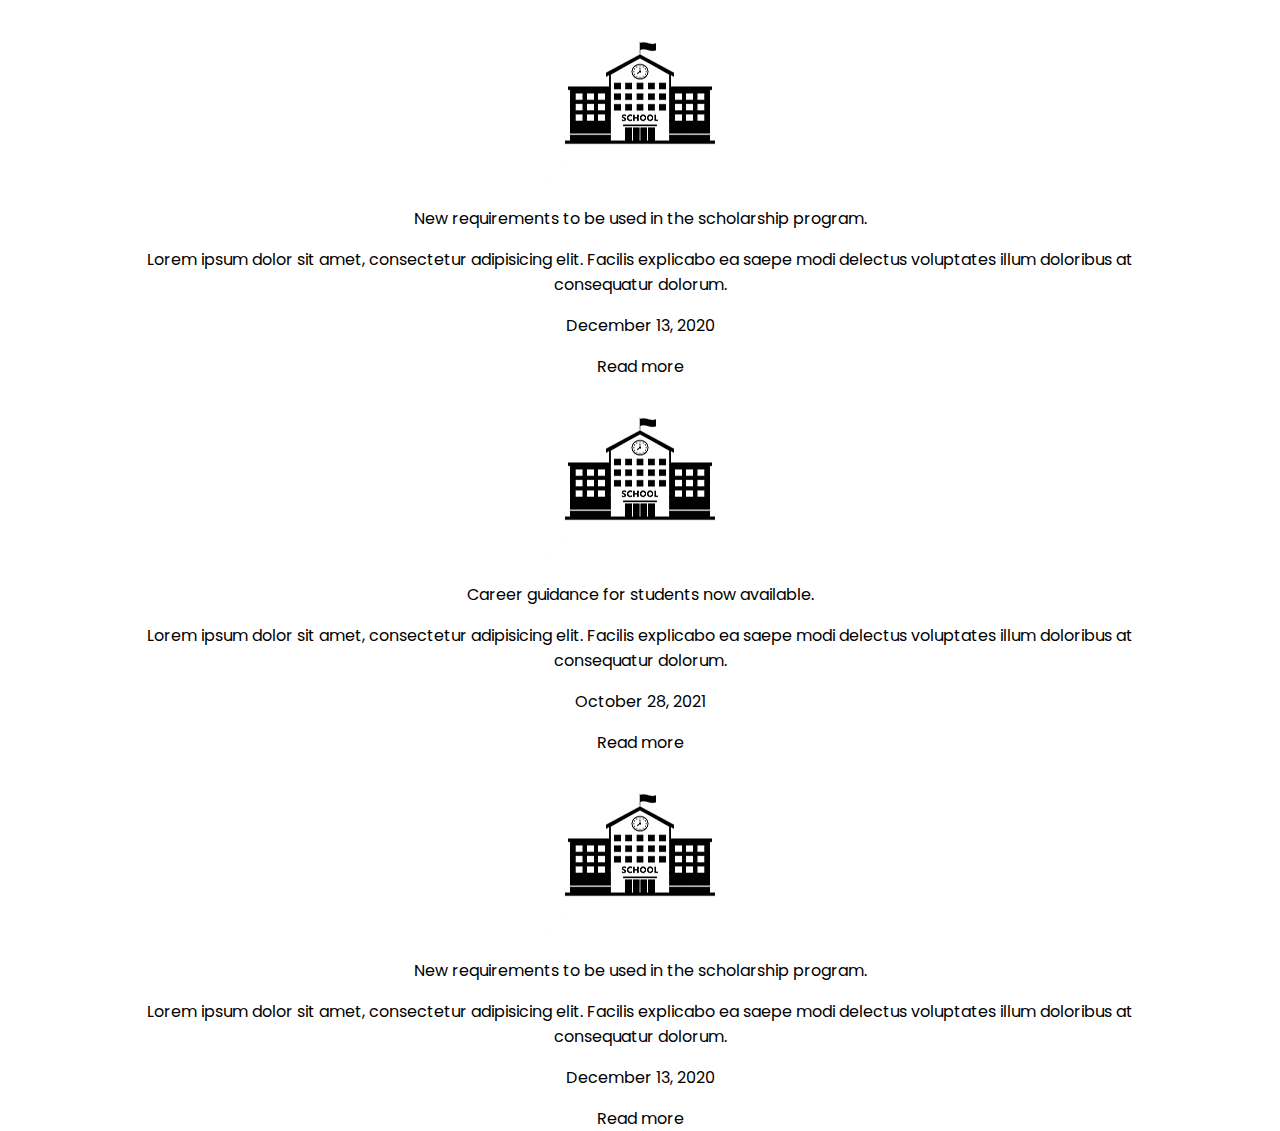
<file: news_events.html>
<!DOCTYPE html>
<html lang="en">

<head>
  <meta charset="UTF-8">
  <meta name="viewport" content="width=device-width, initial-scale=1.0">
  <title>Document</title>

  <!-- Link for Bootstrap Framework using cdn -->
  <link href="https://cdn.jsdelivr.net/npm/bootstrap@5.0.0-beta1/dist/css/bootstrap.min.css" rel="stylesheet"
    integrity="sha384-giJF6kkoqNQ00vy+HMDP7azOuL0xtbfIcaT9wjKHr8RbDVddVHyTfAAsrekwKmP1" crossorigin="anonymous">

  <!-- Link for fontawesome -->
  <link rel="stylesheet" href="https://pro.fontawesome.com/releases/v5.10.0/css/all.css"
    integrity="sha384-AYmEC3Yw5cVb3ZcuHtOA93w35dYTsvhLPVnYs9eStHfGJvOvKxVfELGroGkvsg+p" crossorigin="anonymous" />

  <!-- Favicon -->
  <link rel="icon" type="image/png" sizes="32x32" href="images/PALAUIG-SEAL.png">

  <!-- Link for the CSS -->
  <link rel="stylesheet" href="dest/style.css">

  <!-- Link for the fonts -->
  <link rel="preconnect" href="https://fonts.gstatic.com">
  <link
    href="https://fonts.googleapis.com/css2?family=Merriweather:wght@400;700&family=Montserrat:wght@400;500;600;700;800;900&display=swap"
    rel="stylesheet">
  <link href="https://fonts.googleapis.com/css2?family=Poppins:wght@400;700&display=swap" rel="stylesheet">
</head>

<body>
  <header class="header-here" id="header">
    <div class="top-header-container flex">
      <div class="brand-container flex">
        <img class="logo" src="images/PALAUIG-SEAL.png" alt="">
        <h2>ISKO NG PALAUIG</h2>
      </div>
      <nav class="nav-brand flex ml">
        <li><a href="#"><i class="fab fa-facebook-f awesome"></i></a></li>
        <li><a href="contact_us.html"><i class="fas fa-phone awesome"></i></a></li>
      </nav>
      <div class="menu-bar hidden ml" onclick="slideMenu()">
        <div class="menu-one"></div>
        <div class="menu-two"></div>
        <div class="menu-three"></div>
      </div>
    </div>
    <nav class="link-list-container flex">
      <ul>
        <li><a class="closing-button hidden ml" onclick="slideMenu()" href="javascript:void(0);">&#x274c;</a></li>
        <li><a href="index.html">HOME</a></li>
        <li><a href="#">NEWS & EVENTS</a></li>
        <li class="navbar-dropdown relative">
          <a class="nav-toggle" href="#" onclick="dropShow()">SERVICES</a>
          <ul id="dropMenu" class="nav-dropdown-menu">
            <li><a href="">Apply Scholarship</a></li>
            <li><a href="">Career Guidance</a></li>
            <li><a href="">Check Application</a></li>
          </ul>
        </li>
        <li><a href="contact_us.html">CONTACT US</a></li>
        <li><a href="about_us.html">ABOUT US</a></li>
      </ul>
      <div class="signers flex ml">
        <li><a href="login.html">SIGN IN</a></li>
        <li><a href="signup.html">SIGN UP</a></li>
      </div>
    </nav>
  </header>
  <main class="landing-padding">
    <h1 class="landing-title">News & Events</h1>
    <div class="news_events_container">
      <div id="carouselExampleIndicators" class="carousel slide" data-bs-ride="carousel">
        <ol class="carousel-indicators">
          <li data-bs-target="#carouselExampleIndicators" data-bs-slide-to="0" class="active slide-guide"></li>
          <li data-bs-target="#carouselExampleIndicators" data-bs-slide-to="1" class="slide-guide"></li>
          <li data-bs-target="#carouselExampleIndicators" data-bs-slide-to="2" class="slide-guide"></li>
        </ol>
        <div class="carousel-inner">
          <div class="carousel-item active">
            <a class="news-container" href=#>
              <img src="photo/events_images/carousel_images/carousel-image-1.jpg" alt="" class="news-container__image">
            </a>
          </div>
          <div class="carousel-item">
            <a class="news-container" href="#">
              <img src="photo/events_images/carousel_images/carousel-image-1.jpg" alt="" class="news-container__image">
            </a>
          </div>
          <div class="carousel-item">
            <a class="news-container" href="#">
              <img src="photo/events_images/carousel_images/carousel-image-1.jpg" alt="" class="news-container__image">
            </a>
          </div>
        </div>
        <a class="carousel-control-prev carousel-button-left" href="#carouselExampleIndicators" role="button" data-bs-slide="prev">
          <span class="carousel-control-prev-icon bg-none" aria-hidden="true"><i class="fas fa-chevron-left arrow-awesome"></i></span>
          <span class="visually-hidden">Previous</span>
        </a>
        <a class="carousel-control-next carousel-button-right" href="#carouselExampleIndicators" role="button" data-bs-slide="next">
          <span class="carousel-control-next-icon bg-none" aria-hidden="true"><i class="fas fa-chevron-right arrow-awesome"></i></span>
          <span class="visually-hidden">Next</span>
        </a>
      </div>
      <div class="news">
        <div class="news__grid_container">
          <img src="photo/events_images/flex_images/left-1.jpg" alt="" class="news__image_grid">
          <div class="news__header_container">
            <p class="news__header_title">New requirements to be used in the scholarship program.</p>
            <p class="news__header_information">Lorem ipsum dolor sit amet, consectetur adipisicing elit. Facilis explicabo ea saepe modi delectus voluptates illum doloribus at consequatur dolorum.</p>
            <p class="news__header_information">December 13, 2020</p>
          </div>
          <a href="#" class="news__read_more">Read more</a>
        </div>
        <div class="news__grid_container">
          <img src="photo/events_images/flex_images/left-1.jpg" alt="" class="news__image_grid">
          <div class="news__header_container">
            <p class="news__header_title">Career guidance for students now available.</p>
            <p class="news__header_information">Lorem ipsum dolor sit amet, consectetur adipisicing elit. Facilis explicabo ea saepe modi delectus voluptates illum doloribus at consequatur dolorum.</p>
            <p class="news__header_information">October 28, 2021</p>
          </div>
          <a href="#" class="news__read_more">Read more</a>
        </div>
        <div class="news__grid_container">
          <img src="photo/events_images/flex_images/left-1.jpg" alt="" class="news__image_grid">
          <div class="news__header_container">
            <p class="news__header_title">New requirements to be used in the scholarship program.</p>
            <p class="news__header_information">Lorem ipsum dolor sit amet, consectetur adipisicing elit. Facilis explicabo ea saepe modi delectus voluptates illum doloribus at consequatur dolorum.</p>
            <p class="news__header_information">December 13, 2020</p>
          </div>
          <a href="#" class="news__read_more">Read more</a>
        </div>
      </div>
    </div>
  </main>
  <footer class="footer">
    <div class="footer__title_container">
      <img src="images/PALAUIG-SEAL.png" alt="Logo of Isko ng Palauig" class="footer__logo">
      <p class="footer__title">Isko ng Palauig</p>
    </div>
    <p class="">Copyright © 2021. All Rights Reserved</p>
    <p class="">Palauig, Zambales</p>
    <p class="">Tel No: +63 (4)-56789-338 </p>
  </footer>
  <div>Icons made by <a href="https://www.flaticon.com/authors/smashicons" title="Smashicons">Smashicons</a> from <a
      href="https://www.flaticon.com/" title="Flaticon">www.flaticon.com</a></div>

  <!-- Bootstrap JS -->
  <script src="https://cdn.jsdelivr.net/npm/@popperjs/core@2.5.4/dist/umd/popper.min.js"
    integrity="sha384-q2kxQ16AaE6UbzuKqyBE9/u/KzioAlnx2maXQHiDX9d4/zp8Ok3f+M7DPm+Ib6IU" crossorigin="anonymous">
  </script>
  <script src="https://cdn.jsdelivr.net/npm/bootstrap@5.0.0-beta1/dist/js/bootstrap.min.js"
    integrity="sha384-pQQkAEnwaBkjpqZ8RU1fF1AKtTcHJwFl3pblpTlHXybJjHpMYo79HY3hIi4NKxyj" crossorigin="anonymous">
  </script>
  <!-- Link for the JS script/scripts -->
  <script src="app/js/script.js"></script>
</body>

</html>
</file>
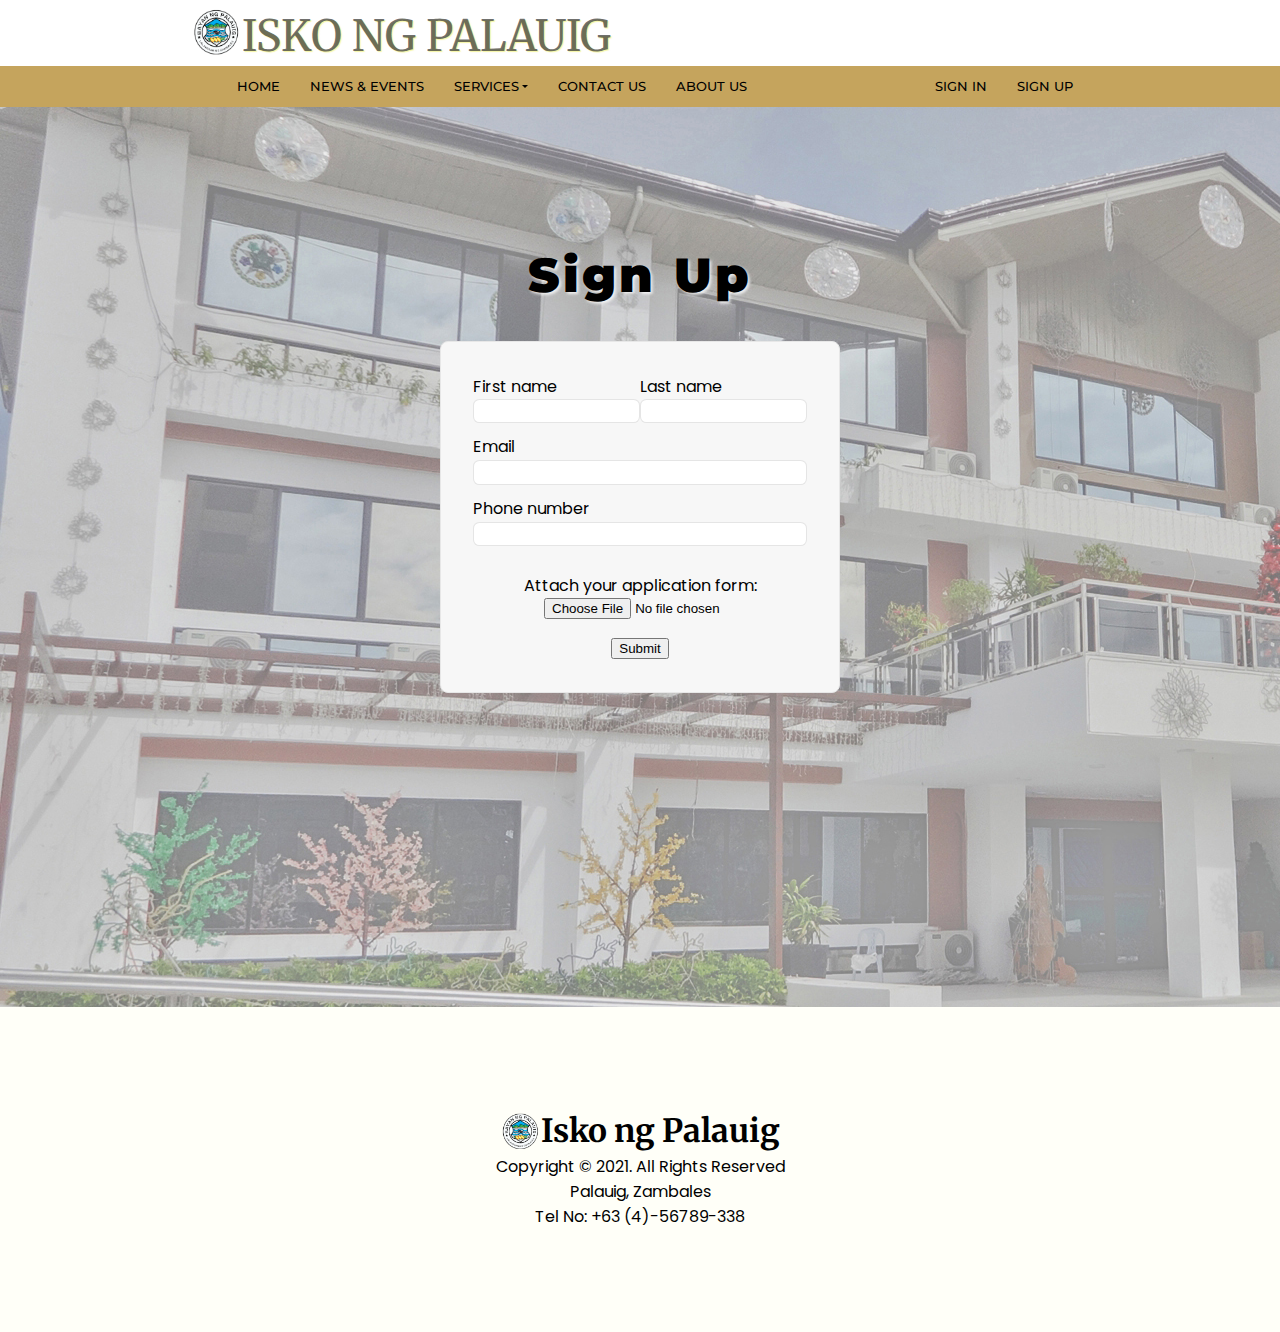
<file: signup.html>
<!DOCTYPE html>
<html lang="en">

<head>
  <meta charset="UTF-8">
  <meta name="viewport" content="width=device-width, initial-scale=1.0">
  <title>Document</title>

  <!-- Link for Bootstrap Framework using cdn -->
  <link href="https://cdn.jsdelivr.net/npm/bootstrap@5.0.0-beta1/dist/css/bootstrap.min.css" rel="stylesheet"
    integrity="sha384-giJF6kkoqNQ00vy+HMDP7azOuL0xtbfIcaT9wjKHr8RbDVddVHyTfAAsrekwKmP1" crossorigin="anonymous">

  <!-- Link for fontawesome -->
  <link rel="stylesheet" href="https://pro.fontawesome.com/releases/v5.10.0/css/all.css"
    integrity="sha384-AYmEC3Yw5cVb3ZcuHtOA93w35dYTsvhLPVnYs9eStHfGJvOvKxVfELGroGkvsg+p" crossorigin="anonymous" />

  <!-- Favicon -->
  <link rel="icon" type="image/png" sizes="32x32" href="images/PALAUIG-SEAL.png">

  <!-- Link for the CSS -->
  <link rel="stylesheet" href="dest/style.css">

  <!-- Link for the fonts -->
  <link rel="preconnect" href="https://fonts.gstatic.com">
  <link
    href="https://fonts.googleapis.com/css2?family=Merriweather:wght@400;700&family=Montserrat:wght@400;500;600;700;800;900&display=swap"
    rel="stylesheet">
  <link href="https://fonts.googleapis.com/css2?family=Poppins:wght@400;700&display=swap" rel="stylesheet">
</head>

<body>
  <header class="header-here" id="header">
    <div class="top-header-container flex">
      <div class="brand-container flex">
        <img class="logo" src="images/PALAUIG-SEAL.png" alt="">
        <h2>ISKO NG PALAUIG</h2>
      </div>
      <nav class="nav-brand flex ml">
        <li><a href="#"><i class="fab fa-facebook-f awesome"></i></a></li>
        <li><a href="contact_us.html"><i class="fas fa-phone awesome"></i></a></li>
      </nav>
      <div class="menu-bar hidden ml" onclick="slideMenu()">
        <div class="menu-one"></div>
        <div class="menu-two"></div>
        <div class="menu-three"></div>
      </div>
    </div>
    <nav class="link-list-container flex">
      <ul>
        <li><a class="closing-button hidden ml" onclick="slideMenu()" href="javascript:void(0);">&#x274c;</a></li>
        <li><a href="index.html">HOME</a></li>
        <li><a href="#">NEWS & EVENTS</a></li>
        <li class="navbar-dropdown relative">
          <a class="nav-toggle" href="#" onclick="dropShow()">SERVICES</a>
          <ul id="dropMenu" class="nav-dropdown-menu">
            <li><a href="#">Apply Scholarship</a></li>
            <li><a href="#">Career Guidance</a></li>
            <li><a href="#">Check Application</a></li>
          </ul>
        </li>
        <li><a href="contact_us.html">CONTACT US</a></li>
        <li><a href="about_us.html">ABOUT US</a></li>
      </ul>
      <div class="signers flex ml">
        <li><a href="login.html">SIGN IN</a></li>
        <li><a href="signup.html">SIGN UP</a></li>
      </div>
    </nav>
  </header>
  <main>
    <div class="signup landing-padding">
      <h1 class="landing-title">Sign Up</h1>
      <form action="https://google.com" class="signup__form landing-form" target="blank">
        <div class="signup__name_container">
          <div class="signup__first_last_container">
            <label for="first-name">First name</label>
            <input id="first-name" type="text" class="signup__first_last landing-input-text">
          </div>
          <div class="signup__first_last_container">
            <label for="last-name">Last name</label>
            <input id="last-name" type="text" class="signup__first_last landing-input-text">
          </div>
        </div>
        <div class="signup__email_phone">
          <label for="email-signup">Email</label>
          <input id="email-signup" class="landing-input-text" type="text">
          <label for="phone-signup">Phone number</label>
          <input id="phone-signup" class="landing-input-text" type="text">
        </div>
        <div class="signup__application_form">
          <p class="signup__attach">Attach your application form: </p>
          <input id="application-form" type="file">
        </div>
        <input type="submit" class="btn btn-primary">
      </form>
    </div>
  </main>
  <footer class="footer">
    <div class="footer__title_container">
      <img src="images/PALAUIG-SEAL.png" alt="Logo of Isko ng Palauig" class="footer__logo">
      <p class="footer__title">Isko ng Palauig</p>
    </div>
    <p class="">Copyright © 2021. All Rights Reserved</p>
    <p class="">Palauig, Zambales</p>
    <p class="">Tel No: +63 (4)-56789-338 </p>
  </footer>
  
  <!-- Bootstrap JS -->
  <script src="https://cdn.jsdelivr.net/npm/@popperjs/core@2.5.4/dist/umd/popper.min.js"
    integrity="sha384-q2kxQ16AaE6UbzuKqyBE9/u/KzioAlnx2maXQHiDX9d4/zp8Ok3f+M7DPm+Ib6IU" crossorigin="anonymous">
  </script>
  <script src="https://cdn.jsdelivr.net/npm/bootstrap@5.0.0-beta1/dist/js/bootstrap.min.js"
    integrity="sha384-pQQkAEnwaBkjpqZ8RU1fF1AKtTcHJwFl3pblpTlHXybJjHpMYo79HY3hIi4NKxyj" crossorigin="anonymous">
  </script>
  <!-- Link for the JS script/scripts -->
  <script src="app/js/script.js"></script>
</body>

</html>
</file>
<file: dest/style.css>
html {
  -webkit-box-sizing: border-box;
          box-sizing: border-box;
  font-size: 100%;
}

body {
  background-color: #fff;
  font-family: 'Poppins', sans-serif;
  margin: 0;
  padding: 0;
}

*, *::before, *::after {
  -webkit-box-sizing: inherit;
          box-sizing: inherit;
}

header {
  background-color: white;
  width: 100%;
  z-index: 20;
}

ul, li {
  display: -webkit-box;
  display: -ms-flexbox;
  display: flex;
  list-style: none;
}

a {
  color: #000;
  text-decoration: none;
}

main {
  background-color: #fffff8;
}

h1, h2, h3, h4, h5, h6 {
  font-family: "Montserrat", sans-serif;
}

h1 {
  font-family: "Montserrat", sans-serif;
  font-size: 3.5rem;
  font-weight: 900;
  line-height: 1.4;
}

.awesome {
  color: rgba(121, 124, 108, 0.5);
}

.awesome:hover {
  color: rgba(0, 0, 0, 0.5);
}

.absolute {
  position: absolute;
}

.relative {
  position: relative;
}

.hidden {
  display: none;
}

.flex {
  display: -webkit-box;
  display: -ms-flexbox;
  display: flex;
}

.grid {
  display: -ms-grid;
  display: grid;
}

.ml {
  margin-left: auto;
}

.mr {
  margin-right: auto;
}

.ta-center {
  text-align: center;
}

.highlight {
  background: url(https://www.andyhooke.co.uk/wp-content/uploads/2018/02/yellow-brushstroke.png);
  background-repeat: no-repeat;
  background-size: 100% 95%;
  padding: 8px 0;
}

.heading-title {
  font-size: 3rem;
  font-weight: normal;
  letter-spacing: 3px;
}

.card-big-heading {
  -ms-grid-column: 1;
  -ms-grid-column-span: 2;
  grid-column: 1 / 3;
}

.title-container {
  -webkit-box-align: center;
      -ms-flex-align: center;
          align-items: center;
  display: -webkit-box;
  display: -ms-flexbox;
  display: flex;
  -webkit-box-pack: center;
      -ms-flex-pack: center;
          justify-content: center;
}

.title-image {
  width: 150px;
}

.landing-padding {
  height: 100vh;
  padding: 8% 10%;
  text-align: center;
}

.landing-title {
  text-shadow: 2px 2px 3px rgba(255, 255, 255, 0.8);
  font-size: 3rem;
  font-family: "Montserrat", sans-serif;
  font-weight: 900;
  letter-spacing: .2rem;
}

.landing-form {
  background-color: #f7f7f7;
  border: 1px solid #e7e7e7;
  border-radius: .5rem;
  margin: 0 auto;
  padding: 2rem 2rem;
  text-align: center;
}

.landing-input-text {
  border-radius: .4rem;
  border: 1px solid rgba(0, 0, 0, 0.1);
  font-size: .9rem;
  outline: none;
  padding: .5rem;
}

.info-logo {
  margin-right: .5rem;
  margin-left: .5rem;
}

.flex-100 {
  display: -webkit-box;
  display: -ms-flexbox;
  display: flex;
  width: 100%;
}

.top-header-container {
  padding: 3px 15%;
  text-align: center;
}

.top-header-container .logo {
  height: 50px;
  margin-top: 5px;
  width: 50px;
}

.top-header-container h2 {
  color: rgba(48, 48, 48, 0.7);
  margin: 5px 0 0 0;
  font-family: 'Merriweather', serif;
  font-size: 2.7rem;
  font-weight: normal;
  text-shadow: 0.5px 0.5px 1px rgba(236, 236, 74, 0.5);
}

.top-header-container a {
  padding: 15px;
}

.top-header-container .menu-bar {
  cursor: pointer;
  height: 15px;
}

.top-header-container .menu-bar .menu-one, .top-header-container .menu-bar .menu-two, .top-header-container .menu-bar .menu-three {
  background-color: #696666;
  margin-top: 3px;
  height: 2px;
  width: 17px;
}

.link-list-container {
  background-color: #c5a45d;
  font-family: 'Montserrat', sans-serif;
  font-size: .8rem;
  font-weight: 500;
  padding: 3px 15%;
  text-align: center;
  z-index: 20;
}

.link-list-container ul {
  display: -webkit-box;
  display: -ms-flexbox;
  display: flex;
  list-style: none;
  margin: 0;
  padding: 0;
}

.link-list-container li {
  height: 100%;
  margin: 0 15px;
}

.link-list-container a {
  padding: 10px 0;
  z-index: 50;
}

.link-list-container .nav-toggle::after {
  content: "";
  border-top: .2rem solid black;
  border-left: .2rem solid transparent;
  border-right: .2rem solid transparent;
  display: inline-block;
  margin-left: .255em;
  vertical-align: .255em;
}

.link-list-container .nav-dropdown-menu {
  background-color: #c5a45d;
  border-radius: 3px;
  display: none;
  left: -20%;
  padding: .2rem;
  position: absolute;
  top: 100%;
}

.link-list-container .nav-dropdown-menu.show {
  display: block;
}

.link-list-container .nav-dropdown-menu > li {
  height: auto;
  margin: 0 0;
}

.link-list-container .nav-dropdown-menu a {
  padding: .5rem 1rem;
}

.link-list-container .nav-dropdown-menu li:not(:nth-of-type(3)) a {
  border-bottom: 1px solid rgba(255, 255, 255, 0.5);
}

.link-list-container a:hover {
  color: #fff;
  -webkit-transition: all .3s ease;
  transition: all .3s ease;
}

main section.landing-container {
  display: -ms-grid;
  display: grid;
  -ms-grid-columns: 50% 50%;
      grid-template-columns: 50% 50%;
  padding: 3% 10%;
}

main section.landing-container .landing-content {
  -ms-grid-column: 1;
  -ms-grid-column-span: 1;
  grid-column: 1/2;
}

main section.landing-container .landing-content p {
  color: #686868;
  font-size: 2rem;
}

main section.landing-container .landing-content button {
  border-radius: 13px;
  padding: 10px 30px;
}

main section.landing-container .scholar-node-img {
  -ms-grid-column: 2;
  -ms-grid-column-span: 1;
  grid-column: 2/3;
  position: relative;
}

main section.latest-events {
  background-color: whitesmoke;
  padding: 8% 10% 3% 10%;
  text-align: center;
}

main section.latest-events .events-container {
  display: -ms-grid;
  display: grid;
  -ms-grid-columns: (1fr)[3];
      grid-template-columns: repeat(3, 1fr);
  gap: 20px;
}

main section.latest-events .events-container .event-card {
  background-color: #fff;
  border: none;
  color: #101010;
  display: -ms-grid;
  display: grid;
  -ms-grid-columns: (1fr)[2];
      grid-template-columns: repeat(2, 1fr);
  -ms-grid-rows: 300px auto auto;
      grid-template-rows: 300px auto auto;
  text-align: left;
  position: relative;
}

main section.latest-events .events-container .card-overlay {
  -webkit-box-align: center;
      -ms-flex-align: center;
          align-items: center;
  background-color: rgba(0, 0, 0, 0.4);
  display: -ms-grid;
  display: grid;
  height: 100%;
  -ms-grid-column: 1;
  -ms-grid-column-span: 2;
  grid-column: 1 / 3;
  -ms-grid-row: 1;
  -ms-grid-row-span: 3;
  grid-row: 1/ 4;
  justify-items: center;
  opacity: 0;
  position: relative;
  -webkit-transition: all .3s ease;
  transition: all .3s ease;
  width: 0%;
}

main section.latest-events .events-container .event-card:hover > .card-overlay {
  opacity: 1;
  -webkit-transition: all .3s ease;
  transition: all .3s ease;
  width: 100%;
}

main section.latest-events .events-container span {
  background-color: rgba(114, 114, 114, 0.7);
  border: 1px solid #fff;
  color: white;
  font-size: 1.3rem;
  padding: .8rem;
}

main section.latest-events .events-container .card-image {
  background: no-repeat center center;
  -ms-grid-column: 1;
  -ms-grid-column-span: 2;
  grid-column: 1 / 3;
  -ms-grid-row: 1;
  -ms-grid-row-span: 1;
  grid-row: 1 / 2;
}

main section.latest-events .events-container .card-title {
  font-size: 1.3rem;
  font-weight: bold;
  -ms-grid-column: 1;
  -ms-grid-column-span: 2;
  grid-column: 1 / 3;
  -ms-grid-row: 2;
  -ms-grid-row-span: 1;
  grid-row: 2 / 3;
  padding: .2rem .5rem;
}

main section.latest-events .events-container .card-date {
  -ms-grid-column: 1;
  -ms-grid-column-span: 1;
  grid-column: 1 / 2;
  -ms-grid-row: 3;
  -ms-grid-row-span: 1;
  grid-row: 3 / 4;
  padding: .2rem .5rem;
}

main section.latest-events a.view-more {
  background-color: rgba(114, 114, 114, 0.7);
  color: #fff;
  display: inline-block;
  margin-top: 1.2rem;
  padding: 1rem;
}

main section.latest-events a.view-more:hover {
  color: rgba(255, 255, 255, 0.5);
  -webkit-transition: color .2s ease-in-out;
  transition: color .2s ease-in-out;
}

main .instruction {
  padding: 8% 10% 3% 10%;
  text-align: center;
}

main .instruction__body {
  display: -webkit-box;
  display: -ms-flexbox;
  display: flex;
  text-align: left;
}

main .instruction__grant_req_container {
  padding: 1.6rem 0;
  width: 30%;
}

main .instruction__title {
  font-size: 1.7rem;
}

main .instruction__grant_req {
  display: block;
}

main .instruction__items {
  color: #686868;
  display: list-item;
  font-size: 1rem;
  list-style: disc;
  margin-top: .5rem;
}

main .instruction__application_form {
  text-decoration: underline;
}

main .instruction__follow_steps_container {
  padding: 1.6rem 0 1.6rem 1.6rem;
}

main .instruction__title_container {
  display: -webkit-box;
  display: -ms-flexbox;
  display: flex;
  margin-bottom: 1rem;
  -webkit-box-pack: center;
      -ms-flex-pack: center;
          justify-content: center;
}

main .instruction__pointing_right {
  width: 60px;
  height: 60px;
}

main .instruction__steps_container {
  display: -webkit-box;
  display: -ms-flexbox;
  display: flex;
  -ms-flex-wrap: nowrap;
      flex-wrap: nowrap;
  -webkit-box-pack: justify;
      -ms-flex-pack: justify;
          justify-content: space-between;
  padding-left: 2rem;
}

main .instruction__steps {
  text-align: center;
  padding: 0 1rem;
  width: 25%;
}

main .instruction__step_image {
  border: 3px solid #aaa3a3;
  border-radius: 7px;
  width: 100%;
}

main .instruction__description {
  color: #686868;
  font-size: 1rem;
}

main .testimonials {
  background-color: whitesmoke;
  padding: 8% 10% 3% 10%;
}

main .testimonials__body {
  display: -webkit-box;
  display: -ms-flexbox;
  display: flex;
  width: 100%;
}

main .testimonials__image {
  height: 500px;
  width: 500px;
}

main .testimonials__container {
  padding-left: 2rem;
}

main .testimonials__quote {
  font-size: 2.5rem;
  font-weight: 700;
  line-height: 1.3;
}

main .testimonials__person_img {
  border-radius: 100%;
  width: 100px;
}

.footer {
  -webkit-box-align: center;
      -ms-flex-align: center;
          align-items: center;
  background-color: #fffff8;
  display: -webkit-box;
  display: -ms-flexbox;
  display: flex;
  -webkit-box-orient: vertical;
  -webkit-box-direction: normal;
      -ms-flex-direction: column;
          flex-direction: column;
  -webkit-box-pack: center;
      -ms-flex-pack: center;
          justify-content: center;
  padding: 8% 10%;
}

.footer p {
  margin: 0;
}

.footer__title_container {
  -webkit-box-align: center;
      -ms-flex-align: center;
          align-items: center;
  display: -webkit-box;
  display: -ms-flexbox;
  display: flex;
}

.footer__logo {
  width: 40px;
  height: 40px;
}

.footer__title {
  font-family: "Merriweather", sans-serif;
  font-size: 2rem;
  font-weight: 700;
  line-height: 1.4;
  margin: 0;
}

.login {
  background-image: url("bg/municipal2.jpg");
}

.login__form {
  width: 20rem;
}

.login__label {
  color: rgba(0, 0, 0, 0.8);
  position: relative;
  float: left;
  font-size: .9rem;
}

.login__input_text {
  margin: 0 0 .7rem 0;
  width: 100%;
}

.login__button {
  padding: .6rem !important;
}

.login__forgot_container {
  display: -webkit-box;
  display: -ms-flexbox;
  display: flex;
  margin: 1.5rem 0;
  -webkit-box-pack: space-evenly;
      -ms-flex-pack: space-evenly;
          justify-content: space-evenly;
}

.login__redirect {
  background-color: #9fb3d8;
  border-radius: .5rem;
  color: #fff;
  font-size: .8rem;
  padding: .3rem;
}

.login__help {
  border: 1px solid rgba(0, 0, 0, 0.1);
  border-radius: 13px;
  color: #000;
  font-size: .8rem;
  padding: .1rem;
}

.signup {
  background: url("bg/municipal3.jpg");
}

.signup__form {
  width: 25rem;
}

.signup__name_container {
  display: -webkit-box;
  display: -ms-flexbox;
  display: flex;
  -webkit-box-pack: justify;
      -ms-flex-pack: justify;
          justify-content: space-between;
  text-align: left;
}

.signup__first_last_container {
  display: -webkit-box;
  display: -ms-flexbox;
  display: flex;
  -webkit-box-orient: vertical;
  -webkit-box-direction: normal;
      -ms-flex-direction: column;
          flex-direction: column;
  width: 100%;
}

.signup input[type="text"] {
  margin: 0 0 .7rem 0;
  padding: .2rem;
  width: 100%;
}

.signup__email_phone {
  text-align: left;
}

.signup__application_form {
  font-size: .8rem;
  margin: 1rem 0;
}

.signup__attach {
  font-size: 1rem;
  margin: 0;
}

.signup input[type="file"] {
  width: 12rem;
}

.contact {
  background-color: #fff;
  height: auto;
  width: 100%;
}

.contact__title {
  text-align: left;
}

.contact__main_container {
  display: -webkit-box;
  display: -ms-flexbox;
  display: flex;
  -webkit-box-pack: justify;
      -ms-flex-pack: justify;
          justify-content: space-between;
  width: 100%;
}

.contact__isko_info_container {
  text-align: left;
  width: 35%;
}

.contact__plain_container {
  -webkit-box-shadow: 8px 8px 17px 1px rgba(0, 0, 0, 0.1);
          box-shadow: 8px 8px 17px 1px rgba(0, 0, 0, 0.1);
  border-radius: 9px;
  border: none;
  padding: 1rem;
  text-align: left;
}

.contact__info_title {
  font-weight: 600;
}

.contact__description {
  margin-bottom: 5px;
  margin-left: .6rem;
}

.contact__message_us_container {
  -webkit-box-shadow: 8px 8px 17px 1px rgba(0, 0, 0, 0.1);
          box-shadow: 8px 8px 17px 1px rgba(0, 0, 0, 0.1);
  border-radius: 9px;
  border: none;
  padding: .5rem 1.2rem .5rem 2.5rem;
  width: 55%;
}

.contact__message_us_title {
  font-weight: 800;
  font-size: 2rem;
  letter-spacing: 1.5px;
  margin: 0 0 1.5rem 0;
  text-align: left;
}

.contact__message_form {
  text-align: left;
}

.contact__number_email_container {
  display: -webkit-box;
  display: -ms-flexbox;
  display: flex;
  width: 100%;
}

.contact__input {
  width: 100%;
}

.contact__number_email {
  width: 50%;
}

.contact__message {
  margin: 1rem 0 0 0;
  resize: none;
  width: 100%;
}

.contact__form_button {
  border-radius: 9px;
  outline: none;
  border: 1px solid #5d5de4;
}

.about_us {
  background-color: white;
  height: 100vh;
  margin-bottom: 5rem;
  padding: 8% 10%;
  text-align: center;
}

.about_us__title {
  background-color: #9a8f67;
  font-size: 3rem;
}

@media (max-width: 1000px) {
  .top-header-container {
    padding: 3px 5% 3px 2%;
  }
  .top-header-container img {
    height: 40px !important;
    width: 40px !important;
  }
  .top-header-container h2 {
    font-size: 2rem !important;
  }
  .top-header-container .nav-brand {
    display: none;
  }
  .top-header-container .menu-bar {
    display: block !important;
    margin-top: 20px;
  }
  .link-list-container {
    display: block;
    bottom: 0;
    overflow-y: scroll;
    padding: 15px 20px;
    position: fixed;
    right: -320px;
    text-align: left;
    -webkit-transition: all .5s ease;
    transition: all .5s ease;
    top: 0;
    width: 320px;
  }
  .link-list-container ul {
    display: block;
  }
  .link-list-container li {
    border-bottom: 1px solid rgba(253, 253, 253, 0.2);
    margin-top: 5px;
  }
  .link-list-container a {
    color: #fff;
    width: 100%;
  }
  .link-list-container .navbar-dropdown {
    -webkit-box-orient: vertical;
    -webkit-box-direction: normal;
        -ms-flex-direction: column;
            flex-direction: column;
  }
  .link-list-container .nav-dropdown-menu {
    background-color: #f7f7f7;
    border: 1px solid #a3a3a3;
    left: 0;
    position: static;
    width: 100%;
  }
  .link-list-container .nav-dropdown-menu a {
    color: #000;
    padding: .8rem 1rem;
  }
  .link-list-container .nav-dropdown-menu li:not(:nth-of-type(3)) > a {
    border-bottom: 1px solid #a3a3a3;
  }
  .link-list-container .signers {
    display: block;
    margin: 0;
  }
  .link-list-container .closing-button {
    display: inline-block;
    width: 20px;
  }
  header.header-here.responsive .link-list-container {
    right: -30px;
    -webkit-transition: all .5s ease;
    transition: all .5s ease;
  }
  main .landing-container {
    display: block !important;
    padding: 2rem;
    text-align: center;
  }
  main .landing-container h1 {
    font-size: 2.5rem;
  }
  main .landing-container p {
    font-size: 1rem !important;
  }
  main .landing-container button {
    padding: 8px 20px;
  }
  main .landing-container .scholar-node-img {
    display: none;
  }
  .instruction__title {
    font-size: 1.5rem !important;
  }
  .instruction__steps_container {
    -ms-flex-wrap: wrap !important;
        flex-wrap: wrap !important;
    -webkit-box-pack: space-evenly !important;
        -ms-flex-pack: space-evenly !important;
            justify-content: space-evenly !important;
  }
  .instruction__steps {
    width: 40% !important;
  }
  .testimonials__image {
    height: 400px !important;
    width: 400px !important;
  }
  .testimonials__quote {
    font-size: 2.2rem !important;
    font-weight: 700;
    line-height: 1.3;
  }
}

@media (max-width: 700px) {
  .heading-title {
    font-size: 2rem;
  }
  .title-image {
    width: 70px;
  }
  .landing-title {
    font-size: 2rem;
  }
  .latest-events .events-container {
    -ms-grid-columns: 1fr !important;
        grid-template-columns: 1fr !important;
    justify-items: center;
  }
  .latest-events .event-card {
    -ms-grid-rows: 200px auto auto !important;
        grid-template-rows: 200px auto auto !important;
    -ms-grid-column: 1;
    -ms-grid-column-span: 1;
    grid-column: 1 / 2;
    width: 100%;
  }
  .latest-events .card-image {
    background-size: 100% 100% !important;
  }
  .latest-events a.view-more {
    padding: .7rem;
  }
  .instruction__body {
    display: block !important;
  }
  .instruction__grant_req_container {
    width: 100% !important;
  }
  .instruction__title {
    font-size: 1.2rem !important;
  }
  .instruction__items {
    font-size: .9rem !important;
  }
  .instruction__follow_steps_container {
    padding: 0 !important;
  }
  .instruction__title_container {
    margin: 20px 0 !important;
  }
  .instruction__steps_container {
    -webkit-box-orient: vertical;
    -webkit-box-direction: normal;
        -ms-flex-direction: column;
            flex-direction: column;
    padding-left: 0 !important;
  }
  .instruction__steps {
    width: 100% !important;
  }
  .instruction__step_image {
    height: 100px !important;
    width: 50% !important;
  }
  .instruction__description {
    font-size: .9rem !important;
  }
  .testimonials__image {
    display: none !important;
  }
  .testimonials__container {
    padding-left: 0 !important;
  }
  .testimonials__quote {
    font-size: 1.8rem !important;
  }
  .testimonials__person_img {
    width: 80px !important;
  }
  .footer p {
    font-size: .9rem;
  }
  .footer__title {
    font-size: 2rem !important;
  }
  .login__form {
    width: 100%;
  }
  .login__redirect {
    font-size: .7rem;
  }
  .signup__form {
    width: 100%;
  }
  .contact__title {
    text-align: center;
  }
  .contact__main_container {
    -webkit-box-orient: vertical;
    -webkit-box-direction: normal;
        -ms-flex-direction: column;
            flex-direction: column;
  }
  .contact__isko_info_container, .contact__message_us_container {
    margin: 1.2rem 0 1.2rem 0;
    width: 100%;
  }
  .contact__description, .contact__info_header {
    font-size: .9rem;
  }
  .contact__message_us_title {
    font-size: 1.8rem;
  }
  .contact__number_email_container {
    -webkit-box-orient: vertical;
    -webkit-box-direction: normal;
        -ms-flex-direction: column;
            flex-direction: column;
  }
  .contact__number_email {
    width: 100%;
  }
}

/* 
  use @extend to reuse css style of other elements
  .body {
    background-color: blue;
  }
  .main {
    @extend .body;
  }
*/
/*# sourceMappingURL=style.css.map */
</file>
